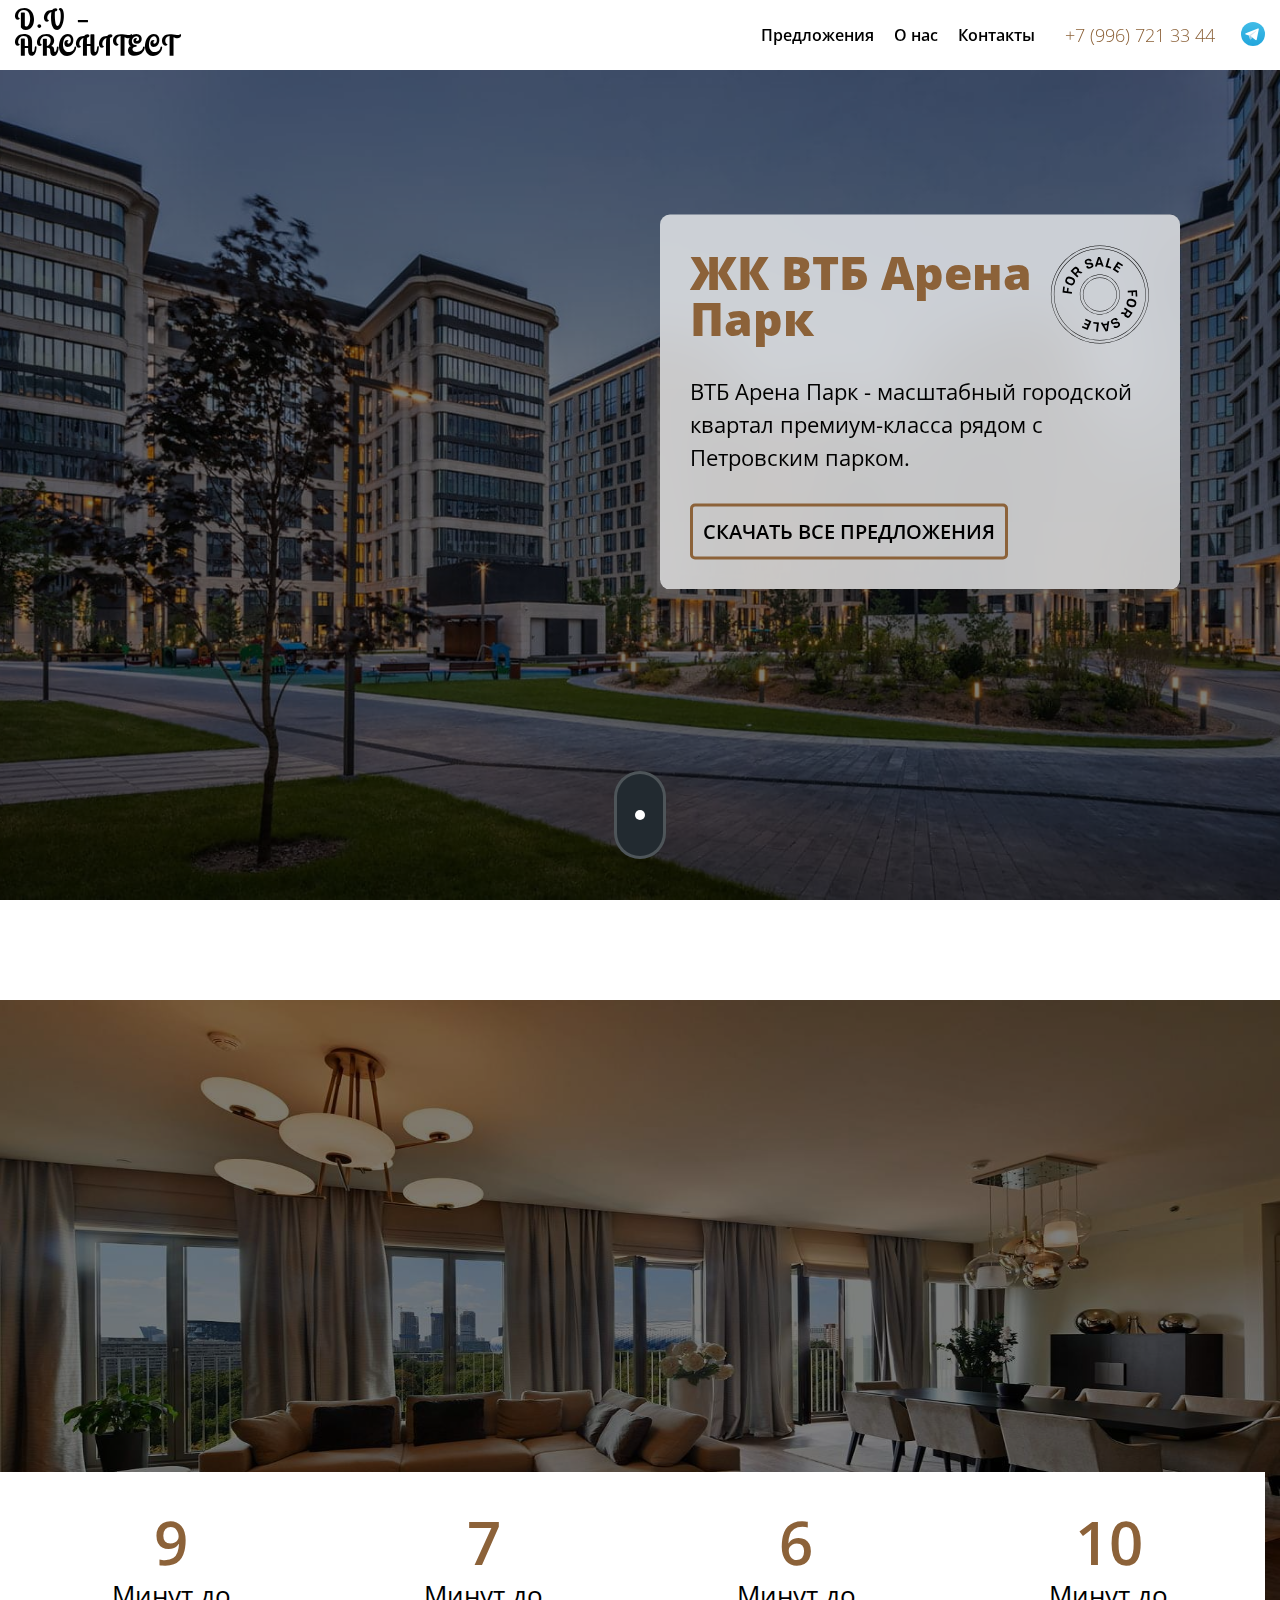
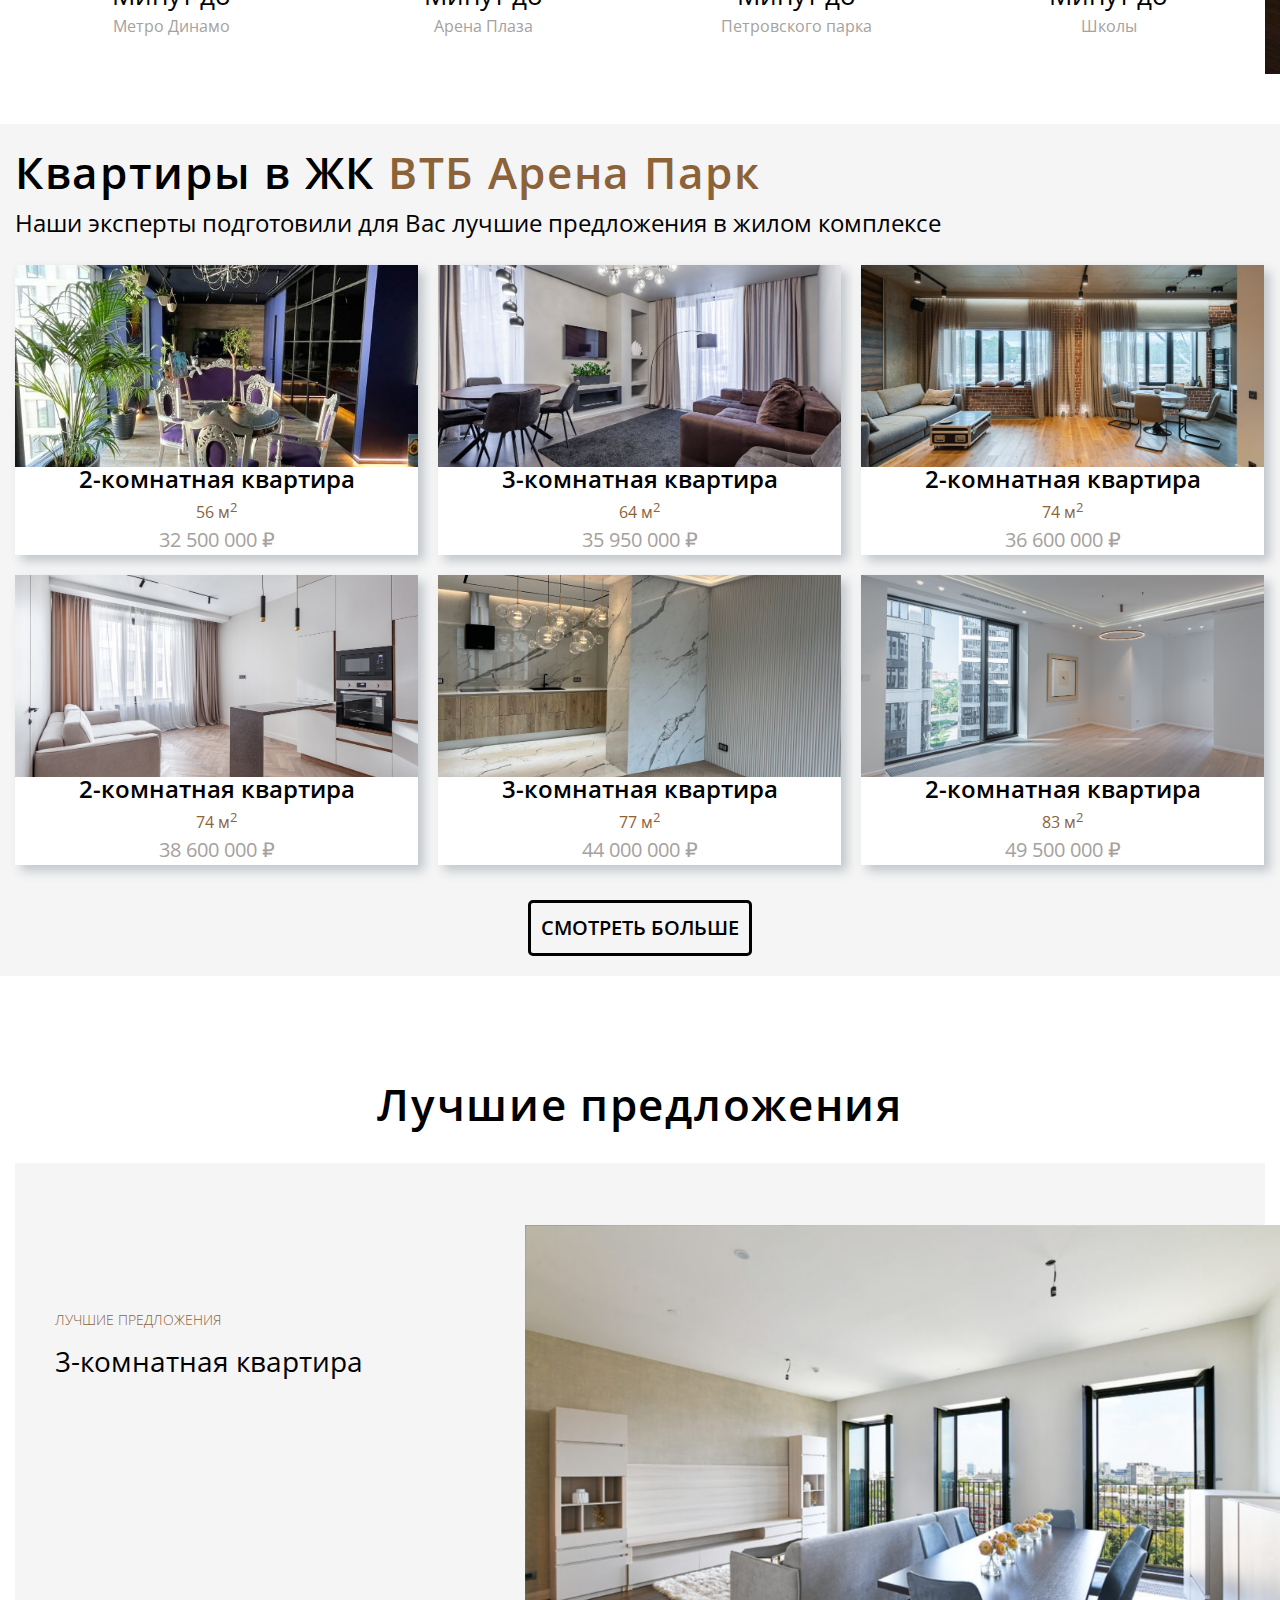
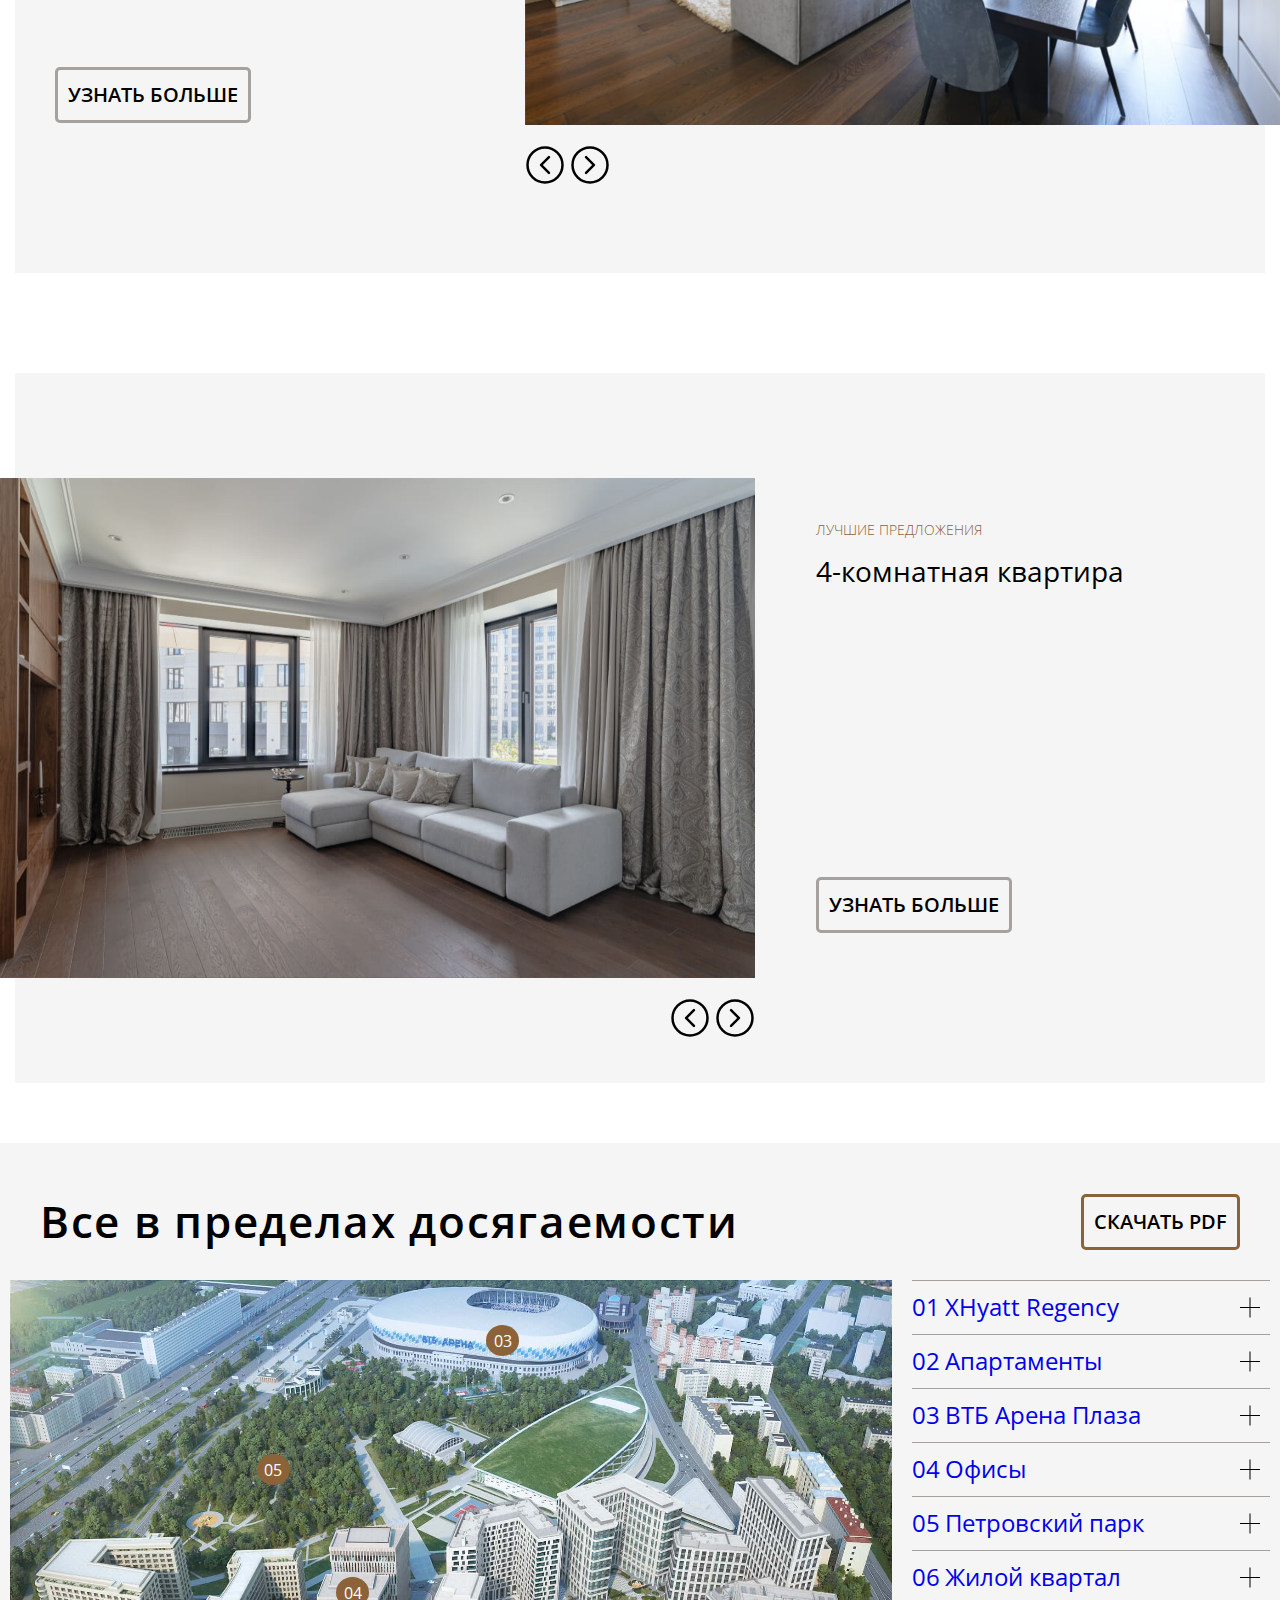
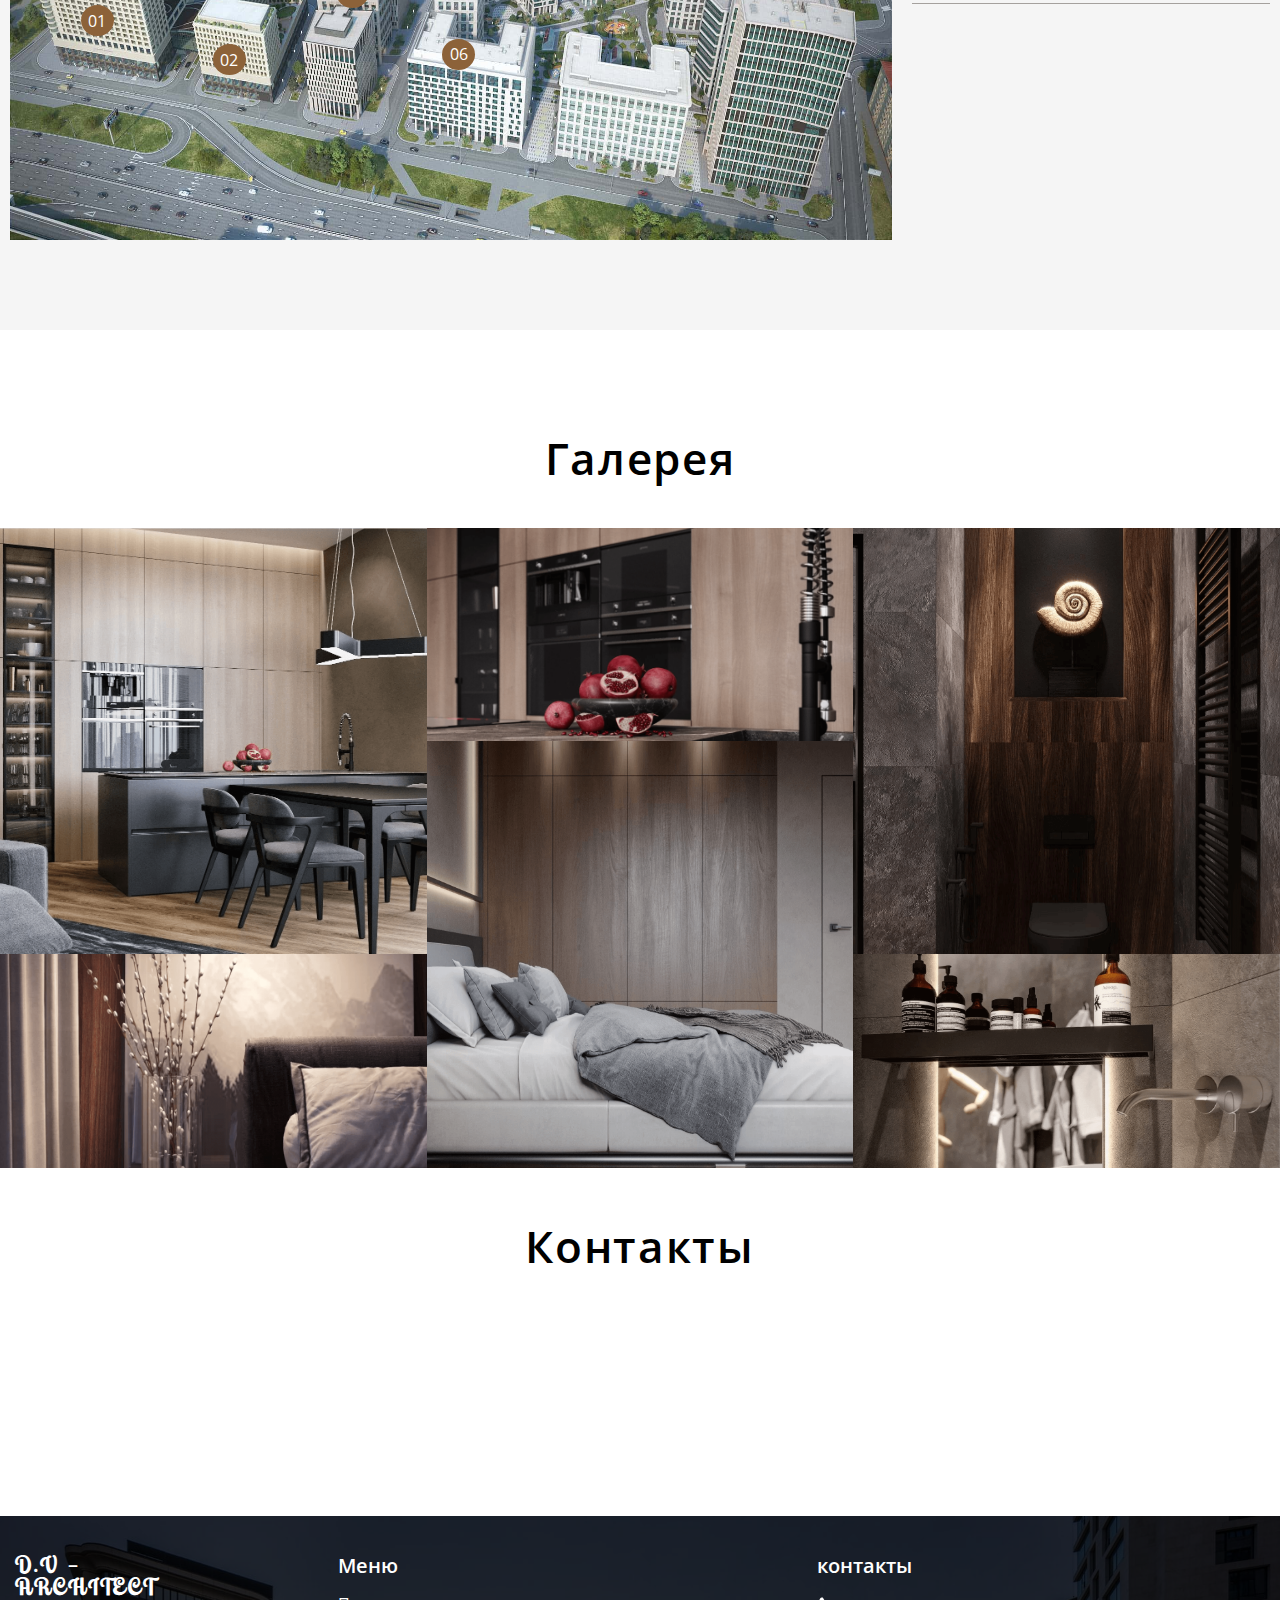
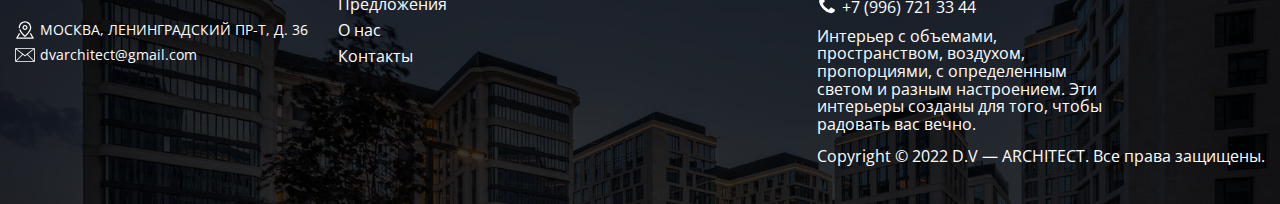
<file: index.html>
<!DOCTYPE html>
<html lang="ru">

<head>
   <meta charset="UTF-8">
   <meta http-equiv="X-UA-Compatible" content="IE=edge">
   <meta name="viewport" content="width=device-width, initial-scale=1.0">
   <title>D.V — ARCHITECT</title>
   <link rel="icon" href="img/logo.png">
   <link rel="stylesheet" href="css/style.css">
   <script defer src="https://unpkg.com/swiper@8/swiper-bundle.min.js"></script>
   <script defer src="js/popups.js"></script>
   <script defer src="js/spollers.js"></script>
   <script defer src="js/script.js"></script>
</head>

<body>
   <div class="wrapper">
      <header class="header">
         <div class="header__wrapper">
            <div class="header__container">
               <a href="#" class="header__logo">D.V —<br> ARCHITECT</a>
               <div class="header__burger">
               </div>
               <div class="header__menu menu">
                  <nav class="menu__body">
                     <ul class="menu__list">
                        <li class="menu__item"><a href="offers.html" class="menu__link">Предложения</a></li>
                        <li class="menu__item"><a href="about.html" class="menu__link">О нас</a></li>
                        <li class="menu__item"><a href="contacts.html" class="menu__link">Контакты</a></li>
                     </ul>
                  </nav>
               </div>
               <div class="header__connect">
                  <a href="tel:+7(996)7213344" class="header__phone">+7 (996) 721 33 44</a>
                  <a href="tel:+7(996)7213344" class="header__tg">
                     <svg id="Layer_1" style="enable-background:new 0 0 512 512;" version="1.1" viewBox="0 0 512 512"
                        xml:space="preserve" xmlns="http://www.w3.org/2000/svg"
                        xmlns:xlink="http://www.w3.org/1999/xlink">
                        <style type="text/css">
                           .st0 {
                              fill: url(#SVGID_1_);
                           }

                           .st1 {
                              fill: #FFFFFF;
                           }

                           .st2 {
                              fill: #D2E4F0;
                           }

                           .st3 {
                              fill: #B5CFE4;
                           }
                        </style>
                        <g>
                           <linearGradient gradientUnits="userSpaceOnUse" id="SVGID_1_" x1="256" x2="256" y1="0"
                              y2="510.1322">
                              <stop offset="0" style="stop-color:#41BCE7" />
                              <stop offset="1" style="stop-color:#22A6DC" />
                           </linearGradient>
                           <circle class="st0" cx="256" cy="256" r="256" />
                           <g>
                              <path class="st1"
                                 d="M380.6,147.3l-45.7,230.5c0,0-6.4,16-24,8.3l-105.5-80.9L167,286.7l-64.6-21.7c0,0-9.9-3.5-10.9-11.2    c-1-7.7,11.2-11.8,11.2-11.8l256.8-100.7C359.5,141.2,380.6,131.9,380.6,147.3z" />
                              <path class="st2"
                                 d="M197.2,375.2c0,0-3.1-0.3-6.9-12.4c-3.8-12.1-23.3-76.1-23.3-76.1l155.1-98.5c0,0,9-5.4,8.6,0    c0,0,1.6,1-3.2,5.4c-4.8,4.5-121.8,109.7-121.8,109.7" />
                              <path class="st3" d="M245.8,336.2l-41.7,38.1c0,0-3.3,2.5-6.8,0.9l8-70.7" />
                           </g>
                        </g>
                     </svg>
                  </a>
               </div>
            </div>
         </div>
      </header>
      <main class="page">
         <section class="bg-slider">
            <div class="bg-slider__body swiper-container">
               <div class="bg-slider__wrapper swiper-wrapper">
                  <div class="bg-slider__content _anim">
                     <div class="bg-slider__head">
                        <h1 class="bg-slider__title ">ЖК ВТБ Арена Парк</h1>
                        <div class="bg-slider__icon">
                           <img src="img/icon/iconsale.svg" alt="скидка">
                        </div>
                     </div>

                     <p class="bg-slider__text">ВТБ Арена Парк - масштабный городской квартал премиум-класса рядом с
                        Петровским парком.</p>
                     <a href="https://arena-park.ru/public/docs/Klubniy_dom_Arena_Park.pdf"
                        class="bg-slider__btn _btn">Скачать все предложения</a>
                  </div>
                  <a href="#interval" class="bg-slider__scroll">
                     <div class="bg-slider__mouse">
                     </div>
                  </a>
                  <div class="bg-slider__slide swiper-slide ">
                     <div class="bg-slider__img ibg">
                        <img src="img/bg/bg1.jpg" alt="Жилой комплекс">
                     </div>
                  </div>
                  <div class="bg-slider__slide swiper-slide">
                     <div class="bg-slider__img ibg">
                        <img src="img/bg/bg2.jpg" alt="Жилой комплекс">
                     </div>
                  </div>
                  <div class="bg-slider__slide swiper-slide">
                     <div class="bg-slider__img ibg">
                        <img src="img/bg/bg4.jpg" alt="Жилой комплекс">
                     </div>
                  </div>
               </div>
            </div>
         </section>
         <section id="interval" class="interval">
            <div class="interval__container">
               <div class="interval__body">
                  <div class="interval__text _anim">
                     <h2 class="interval__title _title">Для тех, кто знает, как <span>выбрать</span></h2>
                     <p class="interval__paragraph">Энергоэффективность просто означает использование меньшего
                        количества энергии для выполнения той же задачи, то есть устранение потерь энергии.
                        Энергоэффективность приносит множество преимуществ: сокращение выбросов парниковых газов,
                        снижение спроса на импорт энергии.</p>
                  </div>
                  <div class="interval__scales _anim">
                     <div class="interval__scale">
                        <div class="interval__name">Метро Динамо</div>
                        <div class="interval__item">
                           <div class="interval__fill"></div>
                           <div class="interval__tablet">700м</div>
                        </div>
                     </div>
                     <div class="interval__scale">
                        <div class="interval__name">Арена Плаза</div>
                        <div class="interval__item">
                           <div class="interval__fill"></div>
                           <div class="interval__tablet">600м</div>
                        </div>
                     </div>
                     <div class="interval__scale">
                        <div class="interval__name">Петровский парк</div>
                        <div class="interval__item">
                           <div class="interval__fill"></div>
                           <div class="interval__tablet">550м</div>
                        </div>
                     </div>
                     <div class="interval__scale">
                        <div class="interval__name">Школа</div>
                        <div class="interval__item">
                           <div class="interval__fill"></div>
                           <div class="interval__tablet">850м</div>
                        </div>
                     </div>
                  </div>
               </div>
               <div class="interval__bottom bottom-interval">
                  <div class="bottom-interval__body">
                     <div class="bottom-interval__item">
                        <div data-digits-counter class="bottom-interval__number">9</div>
                        <div class="bottom-interval__minutes">Минут до</div>
                        <div class="bottom-interval__name">Метро Динамо</div>
                     </div>
                     <div class="bottom-interval__item">
                        <div data-digits-counter class="bottom-interval__number">7</div>
                        <div class="bottom-interval__minutes">Минут до</div>
                        <div class="bottom-interval__name">Арена Плаза</div>
                     </div>
                     <div class="bottom-interval__item">
                        <div data-digits-counter class="bottom-interval__number">6</div>
                        <div class="bottom-interval__minutes">Минут до</div>
                        <div class="bottom-interval__name">Петровского парка</div>
                     </div>
                     <div class="bottom-interval__item">
                        <div data-digits-counter class="bottom-interval__number">10</div>
                        <div class="bottom-interval__minutes">Минут до</div>
                        <div class="bottom-interval__name">Школы</div>
                     </div>
                  </div>
               </div>
            </div>
         </section>
         <section class="apartments">
            <div class="apartments__container">
               <h2 class="apartments__title _title">Квартиры в ЖК <span>ВТБ Арена Парк</span> </h2>
               <div class="apartments__subtitle">Наши эксперты подготовили для Вас лучшие предложения в жилом комплексе
               </div>
               <div class="apartments__body">
                  <a href="#popup-apart" data-pid="1" class="apartments__item popup-link">
                     <div class="apartments__row">
                        <div class="apartments__image ibg">
                           <img src="img/appar/1.jpg" alt="Апартаменты">
                        </div>
                     </div>
                     <div class="apartments__name">2-комнатная квартира</div>
                     <div class="apartments__value">56 м<sup>2</sup></div>
                     <div class="apartments__price">32 500 000 ₽</div>
                  </a>
                  <a href="#popup-apart" data-pid="2" class="apartments__item popup-link">
                     <div class="apartments__row">
                        <div class="apartments__image ibg">
                           <img src="img/appar/2.jpg" alt="Апартаменты">
                        </div>
                     </div>
                     <div class="apartments__name">3-комнатная квартира</div>
                     <div class="apartments__value">64 м<sup>2</sup></div>
                     <div class="apartments__price">35 950 000 ₽</div>
                  </a>
                  <a href="#popup-apart" data-pid="3" class="apartments__item popup-link">
                     <div class="apartments__row">
                        <div class="apartments__image ibg">
                           <img src="img/appar/3.jpg" alt="Апартаменты">
                        </div>
                     </div>
                     <div class="apartments__name">2-комнатная квартира</div>
                     <div class="apartments__value">74 м<sup>2</sup></div>
                     <div class="apartments__price">36 600 000 ₽</div>
                  </a>
                  <a href="#popup-apart" data-pid="4" class="apartments__item popup-link">
                     <div class="apartments__row">
                        <div class="apartments__image ibg">
                           <img src="img/appar/4.jpg" alt="Апартаменты">
                        </div>
                     </div>
                     <div class="apartments__name">2-комнатная квартира</div>
                     <div class="apartments__value">74 м<sup>2</sup></div>
                     <div class="apartments__price">38 600 000 ₽</div>
                  </a>
                  <a href="#popup-apart" data-pid="5" class="apartments__item popup-link">
                     <div class="apartments__row">
                        <div class="apartments__image ibg">
                           <img src="img/appar/5.jpg" alt="Апартаменты">
                        </div>
                     </div>
                     <div class="apartments__name">3-комнатная квартира</div>
                     <div class="apartments__value">77 м<sup>2</sup></div>
                     <div class="apartments__price">44 000 000 ₽</div>
                  </a>
                  <a href="#popup-apart" data-pid="6" class="apartments__item popup-link">
                     <div class="apartments__row">
                        <div class="apartments__image ibg">
                           <img src="img/appar/6.jpg" alt="Апартаменты">
                        </div>
                     </div>
                     <div class="apartments__name">2-комнатная квартира</div>
                     <div class="apartments__value">83 м<sup>2</sup></div>
                     <div class="apartments__price">49 500 000 ₽</div>
                  </a>
               </div>
               <div class="apartments__button">
                  <div class="apartments__btn _btn _btn-black">Смотреть больше</div>
               </div>
            </div>
         </section>
         <section class="the-best">
            <h2 class="the-best__title _title">Лучшие предложения</h2>
            <div class="the-best__container">

               <div class="the-best__body">
                  <div class="the-best__left">
                     <div class="the-best__subtitle">Лучшие предложения</div>
                     <div class="the-best__name">3-комнатная квартира</div>
                     <div class="the-best__items _anim">
                        <div class="the-best__item">
                           <div class="the-best__content">
                              <div class="the-best__icon">
                                 <svg viewBox="0 0 32 32" xmlns="http://www.w3.org/2000/svg">
                                    <title />
                                    <g data-name="Layer 2" id="Layer_2">
                                       <path
                                          d="M26.63,5H5.38A4.38,4.38,0,0,0,1,9.38V30a1,1,0,0,0,1,1H6a1,1,0,0,0,1-.76L7.78,27H24.22L25,30.24A1,1,0,0,0,26,31h4a1,1,0,0,0,1-1V9.38A4.38,4.38,0,0,0,26.63,5ZM7,25H3V20H29v5H7ZM8,14.54V13.46A.47.47,0,0,1,8.46,13h4.08a.47.47,0,0,1,.46.46v1.08a.47.47,0,0,1-.46.46H8.46A.47.47,0,0,1,8,14.54ZM6.31,17H25.69a.31.31,0,0,1,.31.31V18H6v-.69A.31.31,0,0,1,6.31,17ZM19,14.54V13.46a.47.47,0,0,1,.46-.46h4.08a.47.47,0,0,1,.46.46v1.08a.47.47,0,0,1-.46.46H19.46A.47.47,0,0,1,19,14.54ZM3,9.38A2.39,2.39,0,0,1,5.38,7H26.63A2.38,2.38,0,0,1,29,9.38V18H28v-.69A2.3,2.3,0,0,0,26,15a2.63,2.63,0,0,0,.05-.49V13.46A2.46,2.46,0,0,0,23.54,11H19.46A2.46,2.46,0,0,0,17,13.46v1.08a2.31,2.31,0,0,0,.05.46H15a2.31,2.31,0,0,0,.05-.46V13.46A2.46,2.46,0,0,0,12.54,11H8.46A2.46,2.46,0,0,0,6,13.46v1.08a2.63,2.63,0,0,0,0,.49,2.3,2.3,0,0,0-2,2.28V18H3ZM5.22,29H3V27H5.72ZM29,29H26.78l-.5-2H29Z" />
                                    </g>
                                 </svg>
                              </div>
                              <div class="the-best__text">Спален</div>
                           </div>
                           <div class="the-best__value">2</div>
                        </div>
                        <div class="the-best__item">
                           <div class="the-best__content">
                              <div class="the-best__icon">
                                 <!DOCTYPE svg
                                    PUBLIC '-//W3C//DTD SVG 1.1//EN' 'http://www.w3.org/Graphics/SVG/1.1/DTD/svg11.dtd'>
                                 <svg enable-background="new 0 0 24 24" height="24px" id="Layer_1" version="1.1"
                                    viewBox="0 0 24 24" width="24px" xml:space="preserve"
                                    xmlns="http://www.w3.org/2000/svg" xmlns:xlink="http://www.w3.org/1999/xlink">
                                    <path
                                       d="M23,11H3V3c0-1.1,0.9-2,2-2s2,0.9,2,2v1.1C6.6,4.2,6.2,4.6,6.1,5h2.8C8.8,4.6,8.4,4.2,8,4.1V3c0-1.7-1.3-3-3-3S2,1.3,2,3v8  H1c-0.6,0-1,0.4-1,1v4c0,2.2,1.2,4.2,3,5.2V22c0,1.1,0.9,2,2,2s2-0.9,2-2h10c0,1.1,0.9,2,2,2s2-0.9,2-2v-0.8c1.8-1,3-3,3-5.2v-4  C24,11.4,23.6,11,23,11z M5,23c-0.6,0-1-0.4-1-1v-0.3C4.6,21.9,5.3,22,6,22C6,22.6,5.6,23,5,23z M20,22c0,0.6-0.4,1-1,1s-1-0.4-1-1  c0.7,0,1.4-0.1,2-0.3V22z M22,16c0,2.2-1.8,4-4,4H6c-2.2,0-4-1.8-4-4v-1h20V16z M22,14H2v-1h20V14z" />
                                 </svg>
                              </div>
                              <div class="the-best__text">Санузла</div>
                           </div>
                           <div class="the-best__value">2</div>
                        </div>
                        <div class="the-best__item">
                           <div class="the-best__content">
                              <div class="the-best__icon">
                                 <svg viewBox="0 0 64 64" xmlns="http://www.w3.org/2000/svg">
                                    <title />
                                    <g data-name="Layer 39" id="Layer_39">
                                       <path d="M59,3V6H45v6H31v8H17v8H5V59H3v2H61V3Zm0,55H7V30H19V22H33V14H47V8H59Z" />
                                       <polygon
                                          points="12 6 12 20 14 20 14 6 19.87 10.4 21.07 8.8 13 2.75 4.93 8.8 6.13 10.4 12 6" />
                                    </g>
                                 </svg>
                              </div>
                              <div class="the-best__text">этаж</div>
                           </div>
                           <div class="the-best__value">4</div>
                        </div>
                        <div class="the-best__item">
                           <div class="the-best__content">
                              <div class="the-best__icon">
                                 <svg viewBox="0 0 64 64" xmlns="http://www.w3.org/2000/svg">
                                    <title />
                                    <g data-name="Layer 5" id="Layer_5">
                                       <path
                                          d="M62,57a1,1,0,0,0,1-1V52a1,1,0,0,0-1-1H59V49h1a1,1,0,0,0,1-1V40a1,1,0,0,0-1-1H51V31h3a1,1,0,0,0,.71-.29l1-1a3,3,0,1,0-1.41-1.41l-.71.71H51V25h1a1,1,0,0,0,1-.68l2-6a1,1,0,0,0-.14-.9l0,0h0l-4-5a1,1,0,0,0-1.56,0l-4,5h0l0,0a1,1,0,0,0-.14.9l2,6A1,1,0,0,0,48,25h1v4H46.41l-.71-.71a3,3,0,1,0-1.41,1.41l1,1A1,1,0,0,0,46,31h3v8H38.12A17.61,17.61,0,0,0,40,31c0-8.82-6.28-16-14-16a13,13,0,0,0-9.4,4.17L13,1.8a1,1,0,0,0-2,0L1,49.8a1,1,0,0,0,.2.83A1,1,0,0,0,2,51h9V61H1v2H63V61H61V57ZM57,26a1,1,0,1,1-1,1A1,1,0,0,1,57,26ZM50,14.6,51.92,17H48.08ZM47.39,19h5.22l-1.33,4H48.72ZM42,27a1,1,0,1,1,1,1A1,1,0,0,1,42,27ZM61,55H31V53H61ZM27,47a12.71,12.71,0,0,0,4-1v2a1,1,0,0,0,1,1h1v2H30a1,1,0,0,0-1,1v4a1,1,0,0,0,1,1h1v4H27Zm24,4V49h2v2Zm-2,0H39V49H49ZM37,51H35V49h2Zm-4,6h2v4H33Zm4,0H49v4H37Zm14,0h4v4H51Zm6-6H55V49h2Zm2-4H33V41H59ZM26,17c6.62,0,12,6.28,12,14a15.4,15.4,0,0,1-2.17,8H32a1,1,0,0,0-1,1v3.71a10.73,10.73,0,0,1-4,1.22V35.41l3.71-3.7-1.42-1.42L27,32.59V29H25v8.59l-1.29-1.3-1.42,1.42L25,40.41v4.53a10.53,10.53,0,0,1-3.21-.85L17.11,21.63A11.28,11.28,0,0,1,26,17ZM3.23,49,12,6.9,20.77,49H13V37.41l2.71-2.7-1.42-1.42L13,34.59V30H11V40.59l-2.29-2.3L7.29,39.71,11,43.41V49ZM13,51h9a1,1,0,0,0,.78-.37,1,1,0,0,0,.2-.83l-.71-3.39a12.1,12.1,0,0,0,2.73.53V61H13ZM59,61H57V57h2Z" />
                                    </g>
                                 </svg>
                              </div>
                              <div class="the-best__text">Вид на парк</div>
                           </div>
                           <div class="the-best__value">Да</div>
                        </div>
                     </div>

                     <a href="https://arena-park.ru/public/docs/VAP_brochure_new.pdf">
                        <div class="the-best__btn _btn _btn-gray">Узнать больше</div>
                     </a>

                  </div>
                  <div class="the-best__right">
                     <div class="the-best__slider_one swiper-container">
                        <div class="the-best__wrapper swiper-wrapper">
                           <div class="the-best__slide swiper-slide">
                              <div class="the-best__image ibg"> <img src="img/the-best/1.jpg" alt="Апартаменты"></div>
                           </div>
                           <div class="the-best__slide swiper-slide">
                              <div class="the-best__image ibg"> <img src="img/the-best/2.jpg" alt="Апартаменты"></div>
                           </div>
                           <div class="the-best__slide swiper-slide">
                              <div class="the-best__image ibg"> <img src="img/the-best/3.jpg" alt="Апартаменты"></div>
                           </div>
                        </div>
                     </div>
                     <div class="the-best__arrows the-best__arrows_one">
                        <div class="the-best__arrow the-best__arrow_prev">
                           <svg viewBox="0 0 32 32" xmlns="http://www.w3.org/2000/svg">
                              <title />
                              <g data-name="Layer 2" id="Layer_2">
                                 <path
                                    d="M1,16A15,15,0,1,1,16,31,15,15,0,0,1,1,16Zm28,0A13,13,0,1,0,16,29,13,13,0,0,0,29,16Z" />
                                 <path
                                    d="M12.13,21.59,17.71,16l-5.58-5.59a1,1,0,0,1,0-1.41h0a1,1,0,0,1,1.41,0l6.36,6.36a.91.91,0,0,1,0,1.28L13.54,23a1,1,0,0,1-1.41,0h0A1,1,0,0,1,12.13,21.59Z" />
                              </g>
                           </svg>
                        </div>
                        <div class="the-best__arrow the-best__arrow_next">
                           <svg viewBox="0 0 32 32" xmlns="http://www.w3.org/2000/svg">
                              <title />
                              <g data-name="Layer 2" id="Layer_2">
                                 <path
                                    d="M1,16A15,15,0,1,1,16,31,15,15,0,0,1,1,16Zm28,0A13,13,0,1,0,16,29,13,13,0,0,0,29,16Z" />
                                 <path
                                    d="M12.13,21.59,17.71,16l-5.58-5.59a1,1,0,0,1,0-1.41h0a1,1,0,0,1,1.41,0l6.36,6.36a.91.91,0,0,1,0,1.28L13.54,23a1,1,0,0,1-1.41,0h0A1,1,0,0,1,12.13,21.59Z" />
                              </g>
                           </svg>
                        </div>
                     </div>
                  </div>
               </div>
            </div>
         </section>
         <section class="the-best the-best_two">
            <div class="the-best__container">
               <!-- <h2 class="the-best__title _title">Лучшие предложения</h2> -->
               <div class="the-best__body the-best__body_two">
                  <div class="the-best__left">
                     <div class="the-best__subtitle">Лучшие предложения</div>
                     <div class="the-best__name">4-комнатная квартира</div>
                     <div class="the-best__items _anim">
                        <div class="the-best__item the-best__item-two">
                           <div class="the-best__content">
                              <div class="the-best__icon">
                                 <svg viewBox="0 0 32 32" xmlns="http://www.w3.org/2000/svg">
                                    <title />
                                    <g data-name="Layer 2" id="Layer_2">
                                       <path
                                          d="M26.63,5H5.38A4.38,4.38,0,0,0,1,9.38V30a1,1,0,0,0,1,1H6a1,1,0,0,0,1-.76L7.78,27H24.22L25,30.24A1,1,0,0,0,26,31h4a1,1,0,0,0,1-1V9.38A4.38,4.38,0,0,0,26.63,5ZM7,25H3V20H29v5H7ZM8,14.54V13.46A.47.47,0,0,1,8.46,13h4.08a.47.47,0,0,1,.46.46v1.08a.47.47,0,0,1-.46.46H8.46A.47.47,0,0,1,8,14.54ZM6.31,17H25.69a.31.31,0,0,1,.31.31V18H6v-.69A.31.31,0,0,1,6.31,17ZM19,14.54V13.46a.47.47,0,0,1,.46-.46h4.08a.47.47,0,0,1,.46.46v1.08a.47.47,0,0,1-.46.46H19.46A.47.47,0,0,1,19,14.54ZM3,9.38A2.39,2.39,0,0,1,5.38,7H26.63A2.38,2.38,0,0,1,29,9.38V18H28v-.69A2.3,2.3,0,0,0,26,15a2.63,2.63,0,0,0,.05-.49V13.46A2.46,2.46,0,0,0,23.54,11H19.46A2.46,2.46,0,0,0,17,13.46v1.08a2.31,2.31,0,0,0,.05.46H15a2.31,2.31,0,0,0,.05-.46V13.46A2.46,2.46,0,0,0,12.54,11H8.46A2.46,2.46,0,0,0,6,13.46v1.08a2.63,2.63,0,0,0,0,.49,2.3,2.3,0,0,0-2,2.28V18H3ZM5.22,29H3V27H5.72ZM29,29H26.78l-.5-2H29Z" />
                                    </g>
                                 </svg>
                              </div>
                              <div class="the-best__text">Спален</div>
                           </div>
                           <div class="the-best__value">3</div>
                        </div>
                        <div class="the-best__item the-best__item-two">
                           <div class="the-best__content">
                              <div class="the-best__icon">

                                 <!DOCTYPE svg
                                    PUBLIC '-//W3C//DTD SVG 1.1//EN' 'http://www.w3.org/Graphics/SVG/1.1/DTD/svg11.dtd'>
                                 <svg enable-background="new 0 0 24 24" height="24px" id="Layer_1" version="1.1"
                                    viewBox="0 0 24 24" width="24px" xml:space="preserve"
                                    xmlns="http://www.w3.org/2000/svg" xmlns:xlink="http://www.w3.org/1999/xlink">
                                    <path
                                       d="M23,11H3V3c0-1.1,0.9-2,2-2s2,0.9,2,2v1.1C6.6,4.2,6.2,4.6,6.1,5h2.8C8.8,4.6,8.4,4.2,8,4.1V3c0-1.7-1.3-3-3-3S2,1.3,2,3v8  H1c-0.6,0-1,0.4-1,1v4c0,2.2,1.2,4.2,3,5.2V22c0,1.1,0.9,2,2,2s2-0.9,2-2h10c0,1.1,0.9,2,2,2s2-0.9,2-2v-0.8c1.8-1,3-3,3-5.2v-4  C24,11.4,23.6,11,23,11z M5,23c-0.6,0-1-0.4-1-1v-0.3C4.6,21.9,5.3,22,6,22C6,22.6,5.6,23,5,23z M20,22c0,0.6-0.4,1-1,1s-1-0.4-1-1  c0.7,0,1.4-0.1,2-0.3V22z M22,16c0,2.2-1.8,4-4,4H6c-2.2,0-4-1.8-4-4v-1h20V16z M22,14H2v-1h20V14z" />
                                 </svg>
                              </div>
                              <div class="the-best__text">Санузла</div>
                           </div>
                           <div class="the-best__value">2.5</div>
                        </div>
                        <div class="the-best__item the-best__item-two">
                           <div class="the-best__content">
                              <div class="the-best__icon">
                                 <svg viewBox="0 0 64 64" xmlns="http://www.w3.org/2000/svg">
                                    <title />
                                    <g data-name="Layer 39" id="Layer_39">
                                       <path d="M59,3V6H45v6H31v8H17v8H5V59H3v2H61V3Zm0,55H7V30H19V22H33V14H47V8H59Z" />
                                       <polygon
                                          points="12 6 12 20 14 20 14 6 19.87 10.4 21.07 8.8 13 2.75 4.93 8.8 6.13 10.4 12 6" />
                                    </g>
                                 </svg>
                              </div>
                              <div class="the-best__text">этаж</div>
                           </div>
                           <div class="the-best__value">1</div>
                        </div>
                        <div class="the-best__item the-best__item-two">
                           <div class="the-best__content">
                              <div class="the-best__icon">
                                 <svg viewBox="0 0 64 64" xmlns="http://www.w3.org/2000/svg">
                                    <title />
                                    <g data-name="Layer 5" id="Layer_5">
                                       <path
                                          d="M62,57a1,1,0,0,0,1-1V52a1,1,0,0,0-1-1H59V49h1a1,1,0,0,0,1-1V40a1,1,0,0,0-1-1H51V31h3a1,1,0,0,0,.71-.29l1-1a3,3,0,1,0-1.41-1.41l-.71.71H51V25h1a1,1,0,0,0,1-.68l2-6a1,1,0,0,0-.14-.9l0,0h0l-4-5a1,1,0,0,0-1.56,0l-4,5h0l0,0a1,1,0,0,0-.14.9l2,6A1,1,0,0,0,48,25h1v4H46.41l-.71-.71a3,3,0,1,0-1.41,1.41l1,1A1,1,0,0,0,46,31h3v8H38.12A17.61,17.61,0,0,0,40,31c0-8.82-6.28-16-14-16a13,13,0,0,0-9.4,4.17L13,1.8a1,1,0,0,0-2,0L1,49.8a1,1,0,0,0,.2.83A1,1,0,0,0,2,51h9V61H1v2H63V61H61V57ZM57,26a1,1,0,1,1-1,1A1,1,0,0,1,57,26ZM50,14.6,51.92,17H48.08ZM47.39,19h5.22l-1.33,4H48.72ZM42,27a1,1,0,1,1,1,1A1,1,0,0,1,42,27ZM61,55H31V53H61ZM27,47a12.71,12.71,0,0,0,4-1v2a1,1,0,0,0,1,1h1v2H30a1,1,0,0,0-1,1v4a1,1,0,0,0,1,1h1v4H27Zm24,4V49h2v2Zm-2,0H39V49H49ZM37,51H35V49h2Zm-4,6h2v4H33Zm4,0H49v4H37Zm14,0h4v4H51Zm6-6H55V49h2Zm2-4H33V41H59ZM26,17c6.62,0,12,6.28,12,14a15.4,15.4,0,0,1-2.17,8H32a1,1,0,0,0-1,1v3.71a10.73,10.73,0,0,1-4,1.22V35.41l3.71-3.7-1.42-1.42L27,32.59V29H25v8.59l-1.29-1.3-1.42,1.42L25,40.41v4.53a10.53,10.53,0,0,1-3.21-.85L17.11,21.63A11.28,11.28,0,0,1,26,17ZM3.23,49,12,6.9,20.77,49H13V37.41l2.71-2.7-1.42-1.42L13,34.59V30H11V40.59l-2.29-2.3L7.29,39.71,11,43.41V49ZM13,51h9a1,1,0,0,0,.78-.37,1,1,0,0,0,.2-.83l-.71-3.39a12.1,12.1,0,0,0,2.73.53V61H13ZM59,61H57V57h2Z" />
                                    </g>
                                 </svg>
                              </div>
                              <div class="the-best__text">Вид на парк</div>
                           </div>
                           <div class="the-best__value">Нет</div>
                        </div>
                     </div>
                     <a href="https://arena-park.ru/public/docs/VAP_brochure_new.pdf">
                        <div class="the-best__btn _btn _btn-gray">Узнать больше</div>
                     </a>
                  </div>
                  <div class="the-best__right the-best__right_two">
                     <div class="the-best__slider_two swiper-container">
                        <div class="the-best__wrapper swiper-wrapper">
                           <div class="the-best__slide swiper-slide">
                              <div class="the-best__image ibg"> <img src="img/the-best/4.jpg" alt="Апартаменты"></div>
                           </div>
                           <div class="the-best__slide swiper-slide">
                              <div class="the-best__image ibg"> <img src="img/the-best/5.jpg" alt="Апартаменты"></div>
                           </div>
                           <div class="the-best__slide swiper-slide">
                              <div class="the-best__image ibg"> <img src="img/the-best/6.jpg" alt="Апартаменты"></div>
                           </div>
                        </div>
                     </div>
                     <div class="the-best__arrows the-best__arrows_two">
                        <div class="the-best__arrow the-best__arrow_two_prev">
                           <svg viewBox="0 0 32 32" xmlns="http://www.w3.org/2000/svg">
                              <title />
                              <g data-name="Layer 2" id="Layer_2">
                                 <path
                                    d="M1,16A15,15,0,1,1,16,31,15,15,0,0,1,1,16Zm28,0A13,13,0,1,0,16,29,13,13,0,0,0,29,16Z" />
                                 <path
                                    d="M12.13,21.59,17.71,16l-5.58-5.59a1,1,0,0,1,0-1.41h0a1,1,0,0,1,1.41,0l6.36,6.36a.91.91,0,0,1,0,1.28L13.54,23a1,1,0,0,1-1.41,0h0A1,1,0,0,1,12.13,21.59Z" />
                              </g>
                           </svg>
                        </div>
                        <div class="the-best__arrow the-best__arrow_two_next">
                           <svg viewBox="0 0 32 32" xmlns="http://www.w3.org/2000/svg">
                              <title />
                              <g data-name="Layer 2" id="Layer_2">
                                 <path
                                    d="M1,16A15,15,0,1,1,16,31,15,15,0,0,1,1,16Zm28,0A13,13,0,1,0,16,29,13,13,0,0,0,29,16Z" />
                                 <path
                                    d="M12.13,21.59,17.71,16l-5.58-5.59a1,1,0,0,1,0-1.41h0a1,1,0,0,1,1.41,0l6.36,6.36a.91.91,0,0,1,0,1.28L13.54,23a1,1,0,0,1-1.41,0h0A1,1,0,0,1,12.13,21.59Z" />
                              </g>
                           </svg>
                        </div>
                     </div>
                  </div>
               </div>
            </div>
         </section>
         <section class="everthing">
            <div class="everthing__container">
               <div class="everthing__head">
                  <h2 class="everthing__title _title">Все в пределах досягаемости</h2>
                  <a href="https://arena-park.ru/public/docs/VAP_brochure_new.pdf" class="everthing__btn _btn">Скачать
                     PDF</a>
               </div>
               <div class="everthing__body">
                  <div class="everthing__left">
                     <div class="everthing__img ibg">
                        <img src="img/everything.jpg" alt="Жилой комплекс">
                     </div>
                     <div class="everthing__elements">
                        <div class="everthing__element">01</div>
                        <div class="everthing__element">02</div>
                        <div class="everthing__element">03</div>
                        <div class="everthing__element">04</div>
                        <div class="everthing__element">05</div>
                        <div class="everthing__element">06</div>
                     </div>
                  </div>
                  <div class="everthing__right everthing-right">
                     <div data-spollers data-one-spoller class="everthing-right__content">
                        <div class="everthing-right__item">
                           <a href="#" tabindex="-1" data-spoller class="everthing-right__title"><span>01</span>ХHyatt
                              Regency</a>
                           <div class="everthing-right__text">
                              Отель премиального уровня Хаятт Ридженси Москва Петровский Парк удобно расположен в легкой
                              доступности от центра города и подходит как для деловых людей</div>
                        </div>
                        <div class="everthing-right__item">
                           <a href="#" tabindex="-1" data-spoller
                              class="everthing-right__title"><span>02</span>Апартаменты
                           </a>
                           <div class="everthing-right__text">
                              Апартаменты премиум-класса с отделкой, одна секция, десять этажей</div>
                        </div>
                        <div class="everthing-right__item">
                           <a href="#" tabindex="-1" data-spoller class="everthing-right__title"><span>03</span> ВТБ
                              Арена
                              Плаза</a>
                           <div class="everthing-right__text">
                              Торговый центр расположен на первом этаже ВТБ Арена – Центральный стадион «Динамо» между
                              двумя станциями
                              метро «Динамо» и «Петровский парк»</div>
                        </div>
                        <div class="everthing-right__item">
                           <a href="#" tabindex="-1" data-spoller class="everthing-right__title"><span>04</span>
                              Офисы</a>
                           <div class="everthing-right__text">
                              На территории квартала «Арена
                              Парк» введены в эксплуатацию четыре
                              офисных здания класса «А».</div>
                        </div>
                        <div class="everthing-right__item">
                           <a href="#" tabindex="-1" data-spoller class="everthing-right__title"><span>05</span>
                              Петровский
                              парк</a>
                           <div class="everthing-right__text">
                              Петровский парк — пейзажный парковый комплекс в северо-западной части Москвы. Памятник
                              паркового искусства XIX века. Площадь 22 га. Примыкает к Ленинградскому проспекту.
                              Ограничен с северо-запада улицей Серёгина, с северо-востока Петровско-Разумовской аллеей,
                              с юго-востока Театральной аллеей.</div>
                        </div>
                        <div class="everthing-right__item">
                           <a href="#" tabindex="-1" data-spoller class="everthing-right__title"><span>06</span>Жилой
                              квартал</a>
                           <div class="everthing-right__text">
                              Жилой квартал «Арена Парк» стал одной из основных
                              составляющих городского ансамбля. Он спроектирован
                              по законам комфортной урбанистической среды</div>
                        </div>
                     </div>
                  </div>
               </div>
            </div>
         </section>
         <section class="gallery">
            <h2 class="gallery__title _title">Галерея</h2>
            <div class="gallery__body">
               <div class="gallery__item ibg">
                  <img src="img/gallery/1.webp.png" alt="Интерьер">
               </div>
               <div class="gallery__item ibg">
                  <img src="img/gallery/2.webp.png" alt="Интерьер">
               </div>
               <div class="gallery__item ibg">
                  <img src="img/gallery/3.webp.png" alt="Интерьер">
               </div>
               <div class="gallery__item ibg">
                  <img src="img/gallery/4.webp.png" alt="Интерьер">
               </div>
               <div class="gallery__item ibg">
                  <img src="img/gallery/5.webp.png" alt="Интерьер">
               </div>
               <div class="gallery__item ibg">
                  <img src="img/gallery/6.webp.png" alt="Интерьер">
               </div>
            </div>
            <div class="gallery__popup">
               <span>&times;</span>
               <img src="img/gallery/1.webp.png" alt="Интерьер">
            </div>
         </section>
         <section class="contact">
            <div class="contact__container">
               <h2 class="contact__title _title">Контакты</h2>
               <div class="contact__body _anim">
                  <a href="https://yandex.ru/maps/org/vtb_arena_park/1677197865/?ll=37.567924%2C55.789192&z=14.08"
                     class="contact__item">
                     <div class="contact__icon">

                        <!DOCTYPE svg
                           PUBLIC '-//W3C//DTD SVG 1.1//EN' 'http://www.w3.org/Graphics/SVG/1.1/DTD/svg11.dtd'><svg
                           enable-background="new 0 0 32 32" height="32px" id="Layer_1" version="1.1"
                           viewBox="0 0 32 32" width="32px" xml:space="preserve" xmlns="http://www.w3.org/2000/svg"
                           xmlns:xlink="http://www.w3.org/1999/xlink">
                           <g>
                              <polyline fill="none" points="   649,137.999 675,137.999 675,155.999 661,155.999  "
                                 stroke="#FFFFFF" stroke-linecap="round" stroke-linejoin="round" stroke-miterlimit="10"
                                 stroke-width="2" />
                              <polyline fill="none" points="   653,155.999 649,155.999 649,141.999  " stroke="#FFFFFF"
                                 stroke-linecap="round" stroke-linejoin="round" stroke-miterlimit="10"
                                 stroke-width="2" />
                              <polyline fill="none" points="   661,156 653,162 653,156  " stroke="#FFFFFF"
                                 stroke-linecap="round" stroke-linejoin="round" stroke-miterlimit="10"
                                 stroke-width="2" />
                           </g>
                           <g>
                              <g>
                                 <path
                                    d="M16,27c-0.23,0-0.461-0.079-0.648-0.238c-0.242-0.206-5.942-5.1-8.32-10.438c-0.225-0.504,0.002-1.096,0.507-1.32    c0.503-0.224,1.095,0.002,1.32,0.507c1.739,3.905,5.577,7.699,7.124,9.13C18.713,21.991,24,16.069,24,12.23    C24,7.692,20.411,4,16,4s-8,3.692-8,8.23c0,0.552-0.448,1-1,1s-1-0.448-1-1C6,6.589,10.486,2,16,2c5.514,0,10,4.589,10,10.23    c0,5.912-8.944,14.159-9.325,14.508C16.484,26.912,16.242,27,16,27z" />
                              </g>
                              <g>
                                 <path
                                    d="M16,16c-2.206,0-4-1.794-4-4s1.794-4,4-4c2.206,0,4,1.794,4,4S18.206,16,16,16z M16,10c-1.103,0-2,0.897-2,2s0.897,2,2,2    c1.103,0,2-0.897,2-2S17.103,10,16,10z" />
                              </g>
                              <g>
                                 <path
                                    d="M29,30H3c-0.356,0-0.686-0.189-0.865-0.498c-0.179-0.309-0.18-0.688-0.003-0.998l4-7c0.274-0.479,0.885-0.647,1.364-0.372    c0.479,0.274,0.646,0.885,0.372,1.364L4.723,28h22.553l-3.145-5.504c-0.274-0.479-0.107-1.09,0.372-1.364    c0.479-0.276,1.09-0.107,1.364,0.372l4,7c0.177,0.31,0.176,0.689-0.003,0.998C29.686,29.811,29.356,30,29,30z" />
                              </g>
                           </g>
                        </svg>
                     </div>
                     <div class="contact__name">
                        Место расположения:
                     </div>
                     <div class="contact__value">МОСКВА, ЛЕНИНГРАДСКИЙ ПР-Т, Д. 36</div>
                  </a>
                  <a href="tel:+7(996)7213344" class="contact__item">
                     <div class="contact__icon">
                        <svg height="48" viewBox="0 0 48 48" width="48" xmlns="http://www.w3.org/2000/svg">
                           <path
                              d="M31 2h-16c-2.76 0-5 2.24-5 5v34c0 2.76 2.24 5 5 5h16c2.76 0 5-2.24 5-5v-34c0-2.76-2.24-5-5-5zm-8 42c-1.66 0-3-1.34-3-3s1.34-3 3-3 3 1.34 3 3-1.34 3-3 3zm9-8h-18v-28h18v28z" />
                           <path d="M0 0h48v48h-48z" fill="none" />
                        </svg>
                     </div>
                     <div class="contact__name">
                        Телефон:
                     </div>
                     <div class="contact__value">
                        +7 (996) 721 33 44</div>
                  </a>
                  <a href="mailto:dvarchitect@gmail.com" class="contact__item">
                     <div class="contact__icon">
                        <svg viewBox="0 0 48 48" xmlns="http://www.w3.org/2000/svg">
                           <title />
                           <g data-name="8-Email" id="_8-Email">
                              <path
                                 d="M45,7H3a3,3,0,0,0-3,3V38a3,3,0,0,0,3,3H45a3,3,0,0,0,3-3V10A3,3,0,0,0,45,7Zm-.64,2L24,24.74,3.64,9ZM2,37.59V10.26L17.41,22.17ZM3.41,39,19,23.41l4.38,3.39a1,1,0,0,0,1.22,0L29,23.41,44.59,39ZM46,37.59,30.59,22.17,46,10.26Z" />
                           </g>
                        </svg>
                     </div>
                     <div class="contact__name">
                        Email:
                     </div>
                     <div class="contact__value">dvarchitect@gmail.com</div>
                  </a>
                  <a href="https://arena-park.ru/" class="contact__item">
                     <div class="contact__icon">

                        <!DOCTYPE svg
                           PUBLIC '-//W3C//DTD SVG 1.1//EN' 'http://www.w3.org/Graphics/SVG/1.1/DTD/svg11.dtd'><svg
                           enable-background="new 0 0 48 48" height="48px" id="Layer_1" version="1.1"
                           viewBox="0 0 48 48" width="48px" xml:space="preserve" xmlns="http://www.w3.org/2000/svg"
                           xmlns:xlink="http://www.w3.org/1999/xlink">
                           <path clip-rule="evenodd"
                              d="M47,40L47,40c0,2.762-2.238,5-5,5l0,0H6l0,0c-2.762,0-5-2.238-5-5V11  c0-2.209,1.791-4,4-4l0,0h20.171l8.099-2.934c0.513-0.187,1.081,0.078,1.268,0.589L35.391,7H39c2.209,0,4,1.791,4,4v2l0,0  c2.209,0,4,1.791,4,4V40z M5,9L5,9c-1.104,0-2,0.896-2,2s0.896,2,2,2h3.445l0,0h0.189c0.013-0.005,0.021-0.016,0.034-0.021L19.65,9  H5z M34.078,9.181l-1.062-2.924l-0.001,0v0L30.964,7h0.003l-5.514,2h-0.01l-11.039,4h21.062L34.078,9.181z M41,11  c0-1.104-0.896-2-2-2h-2.883l1.454,4H41l0,0V11z M43,15H5l0,0c-0.732,0-1.41-0.211-2-0.555V40c0,1.657,1.344,3,3,3h36  c1.657,0,3-1.343,3-3v-7h-4c-2.209,0-4-1.791-4-4s1.791-4,4-4h4v-8C45,15.896,44.104,15,43,15z M45,31v-4h-4c-1.104,0-2,0.896-2,2  s0.896,2,2,2H45z M41,28h2v2h-2V28z"
                              fill-rule="evenodd" />
                        </svg>
                     </div>
                     <div class="contact__name">
                        Инвестор:
                     </div>
                     <div class="contact__value">Банк ВТБ</div>
                  </a>
               </div>
            </div>
         </section>
      </main>
      <footer class="footer">
         <div class="footer__container">
            <div class="footer__body">
               <div class="footer__row">
                  <div class="footer__socials">
                     <a href="index.html" class="footer__logo">D.V —<br> ARCHITECT</a>
                     <div class="footer__items">
                        <a href="https://yandex.ru/maps/org/vtb_arena_park/1677197865/?ll=37.567924%2C55.789192&z=14.08"
                           class="footer__item">
                           <div class="footer__icon">
                              <!DOCTYPE svg
                                 PUBLIC '-//W3C//DTD SVG 1.1//EN' 'http://www.w3.org/Graphics/SVG/1.1/DTD/svg11.dtd'>
                              <svg enable-background="new 0 0 32 32" height="32px" id="Layer_1" version="1.1"
                                 viewBox="0 0 32 32" width="32px" xml:space="preserve"
                                 xmlns="http://www.w3.org/2000/svg" xmlns:xlink="http://www.w3.org/1999/xlink">
                                 <g>
                                    <polyline fill="none" points="   649,137.999 675,137.999 675,155.999 661,155.999  "
                                       stroke="#FFFFFF" stroke-linecap="round" stroke-linejoin="round"
                                       stroke-miterlimit="10" stroke-width="2" />
                                    <polyline fill="none" points="   653,155.999 649,155.999 649,141.999  "
                                       stroke="#FFFFFF" stroke-linecap="round" stroke-linejoin="round"
                                       stroke-miterlimit="10" stroke-width="2" />
                                    <polyline fill="none" points="   661,156 653,162 653,156  " stroke="#FFFFFF"
                                       stroke-linecap="round" stroke-linejoin="round" stroke-miterlimit="10"
                                       stroke-width="2" />
                                 </g>
                                 <g>
                                    <g>
                                       <path
                                          d="M16,27c-0.23,0-0.461-0.079-0.648-0.238c-0.242-0.206-5.942-5.1-8.32-10.438c-0.225-0.504,0.002-1.096,0.507-1.32    c0.503-0.224,1.095,0.002,1.32,0.507c1.739,3.905,5.577,7.699,7.124,9.13C18.713,21.991,24,16.069,24,12.23    C24,7.692,20.411,4,16,4s-8,3.692-8,8.23c0,0.552-0.448,1-1,1s-1-0.448-1-1C6,6.589,10.486,2,16,2c5.514,0,10,4.589,10,10.23    c0,5.912-8.944,14.159-9.325,14.508C16.484,26.912,16.242,27,16,27z" />
                                    </g>
                                    <g>
                                       <path
                                          d="M16,16c-2.206,0-4-1.794-4-4s1.794-4,4-4c2.206,0,4,1.794,4,4S18.206,16,16,16z M16,10c-1.103,0-2,0.897-2,2s0.897,2,2,2    c1.103,0,2-0.897,2-2S17.103,10,16,10z" />
                                    </g>
                                    <g>
                                       <path
                                          d="M29,30H3c-0.356,0-0.686-0.189-0.865-0.498c-0.179-0.309-0.18-0.688-0.003-0.998l4-7c0.274-0.479,0.885-0.647,1.364-0.372    c0.479,0.274,0.646,0.885,0.372,1.364L4.723,28h22.553l-3.145-5.504c-0.274-0.479-0.107-1.09,0.372-1.364    c0.479-0.276,1.09-0.107,1.364,0.372l4,7c0.177,0.31,0.176,0.689-0.003,0.998C29.686,29.811,29.356,30,29,30z" />
                                    </g>
                                 </g>
                              </svg>
                           </div>
                           <div class="footer__name">МОСКВА, ЛЕНИНГРАДСКИЙ ПР-Т, Д. 36</div>
                        </a>
                        <a href="mailto:dvarchitect@gmail.com" class="footer__item">
                           <div class="footer__icon">
                              <?xml version="1.0" ?><svg viewBox="0 0 48 48" xmlns="http://www.w3.org/2000/svg">
                                 <title />
                                 <g data-name="8-Email" id="_8-Email">
                                    <path
                                       d="M45,7H3a3,3,0,0,0-3,3V38a3,3,0,0,0,3,3H45a3,3,0,0,0,3-3V10A3,3,0,0,0,45,7Zm-.64,2L24,24.74,3.64,9ZM2,37.59V10.26L17.41,22.17ZM3.41,39,19,23.41l4.38,3.39a1,1,0,0,0,1.22,0L29,23.41,44.59,39ZM46,37.59,30.59,22.17,46,10.26Z" />
                                 </g>
                              </svg>
                           </div>
                           <div class="footer__name">dvarchitect@gmail.com</div>
                        </a>
                     </div>
                  </div>
                  <div class="footer__menu">
                     <h4 class="footer__subtitle">Меню</h4>
                     <nav class="menu-footer">
                        <ul class="menu-footer__list">
                           <li class="menu-footer__item"><a href="offers.html" class="menu-footer__link">Предложения</a>
                           </li>
                           <li class="menu-footer__item"><a href="about.html" class="menu-footer__link">О нас</a></li>
                           <li class="menu-footer__item"><a href="contacts.html" class="menu-footer__link">Контакты</a>
                           </li>
                        </ul>
                     </nav>
                  </div>
               </div>
               <div class="footer__row">
                  <h4 class="footer__subtitle">контакты</h4>
                  <a href="tel:+7(996)7213344" class="footer__phone">
                     <div class="footer__phone-icon">
                        <?xml version="1.0" ?><svg height="1792" viewBox="0 0 1792 1792" width="1792"
                           xmlns="http://www.w3.org/2000/svg">
                           <path
                              d="M1600 1240q0 27-10 70.5t-21 68.5q-21 50-122 106-94 51-186 51-27 0-52.5-3.5t-57.5-12.5-47.5-14.5-55.5-20.5-49-18q-98-35-175-83-128-79-264.5-215.5t-215.5-264.5q-48-77-83-175-3-9-18-49t-20.5-55.5-14.5-47.5-12.5-57.5-3.5-52.5q0-92 51-186 56-101 106-122 25-11 68.5-21t70.5-10q14 0 21 3 18 6 53 76 11 19 30 54t35 63.5 31 53.5q3 4 17.5 25t21.5 35.5 7 28.5q0 20-28.5 50t-62 55-62 53-28.5 46q0 9 5 22.5t8.5 20.5 14 24 11.5 19q76 137 174 235t235 174q2 1 19 11.5t24 14 20.5 8.5 22.5 5q18 0 46-28.5t53-62 55-62 50-28.5q14 0 28.5 7t35.5 21.5 25 17.5q25 15 53.5 31t63.5 35 54 30q70 35 76 53 3 7 3 21z" />
                        </svg>
                     </div>
                     <div class="footer__number">
                        +7 (996) 721 33 44</div>
                  </a>
                  <div class="footer__text">Интерьер с объемами, пространством, воздухом, пропорциями, с определенным
                     светом и разным настроением. Эти интерьеры созданы для того, чтобы радовать вас вечно.</div>
                  <div class="footer__copy">Copyright © 2022 D.V — ARCHITECT. Все права защищены.</div>
               </div>
            </div>
         </div>
      </footer>
   </div>
   <div id="popup-apart" class="popup">
      <div class="popup__body">
         <div class="popup__content popup-apart">
            <div class="popup-apart__row">
               <div class="popup-apart__left">
                  <div class="popup-apart__slider slider-popup swiper-container">
                     <div class="slider-popup__wrapper swiper-wrapper">
                        <div class="slider-popup__slide swiper-slide">
                           <div class="slider-popup__img ibg">
                              <img src="img/bg/bg1.jpg" alt="Интерьер">
                           </div>
                        </div>
                        <div class="slider-popup__slide swiper-slide">
                           <div class="slider-popup__img ibg">
                              <img src="img/bg/bg2.jpg" alt="Интерьер">
                           </div>
                        </div>
                        <div class="slider-popup__slide swiper-slide">
                           <div class="slider-popup__img ibg">
                              <img src="img/bg/bg4.jpg" alt="Интерьер">
                           </div>
                        </div>
                     </div>
                  </div>
                  <div class="popup-apart__arrows popup-apart__arrows_one">
                     <div class="popup-apart__arrow popup-apart__arrow_prev">
                        <?xml version="1.0" ?><svg viewBox="0 0 32 32" xmlns="http://www.w3.org/2000/svg">
                           <title />
                           <g data-name="Layer 2" id="Layer_2">
                              <path
                                 d="M1,16A15,15,0,1,1,16,31,15,15,0,0,1,1,16Zm28,0A13,13,0,1,0,16,29,13,13,0,0,0,29,16Z" />
                              <path
                                 d="M12.13,21.59,17.71,16l-5.58-5.59a1,1,0,0,1,0-1.41h0a1,1,0,0,1,1.41,0l6.36,6.36a.91.91,0,0,1,0,1.28L13.54,23a1,1,0,0,1-1.41,0h0A1,1,0,0,1,12.13,21.59Z" />
                           </g>
                        </svg>
                     </div>
                     <div class="popup-apart__arrow popup-apart__arrow_next">
                        <?xml version="1.0" ?><svg viewBox="0 0 32 32" xmlns="http://www.w3.org/2000/svg">
                           <title />
                           <g data-name="Layer 2" id="Layer_2">
                              <path
                                 d="M1,16A15,15,0,1,1,16,31,15,15,0,0,1,1,16Zm28,0A13,13,0,1,0,16,29,13,13,0,0,0,29,16Z" />
                              <path
                                 d="M12.13,21.59,17.71,16l-5.58-5.59a1,1,0,0,1,0-1.41h0a1,1,0,0,1,1.41,0l6.36,6.36a.91.91,0,0,1,0,1.28L13.54,23a1,1,0,0,1-1.41,0h0A1,1,0,0,1,12.13,21.59Z" />
                           </g>
                        </svg>
                     </div>
                  </div>
                  <!-- <div class="swiper-pagination"></div> -->
               </div>
               <div class="popup-apart__right">
                  <div class="popup-apart__close close-popup">X</div>
                  <div class="popup-apart__title">2-комнатная квартира</div>
                  <div class="popup-apart__content">
                     <div class="popup-apart__floor">10 этаж</div>
                     <div class="popup-apart__space">Площадь: 56 м<sup>2</sup></div>
                  </div>
                  <div class="popup-apart__price">32 500 000 ₽</div>
                  <a href="https://arena-park.ru/public/docs/VAP_brochure_new.pdf" class="popup-apart__btn _btn">Скачать
                     информацию</a>
               </div>
            </div>
         </div>
      </div>
   </div>
</body>

</html>
</file>
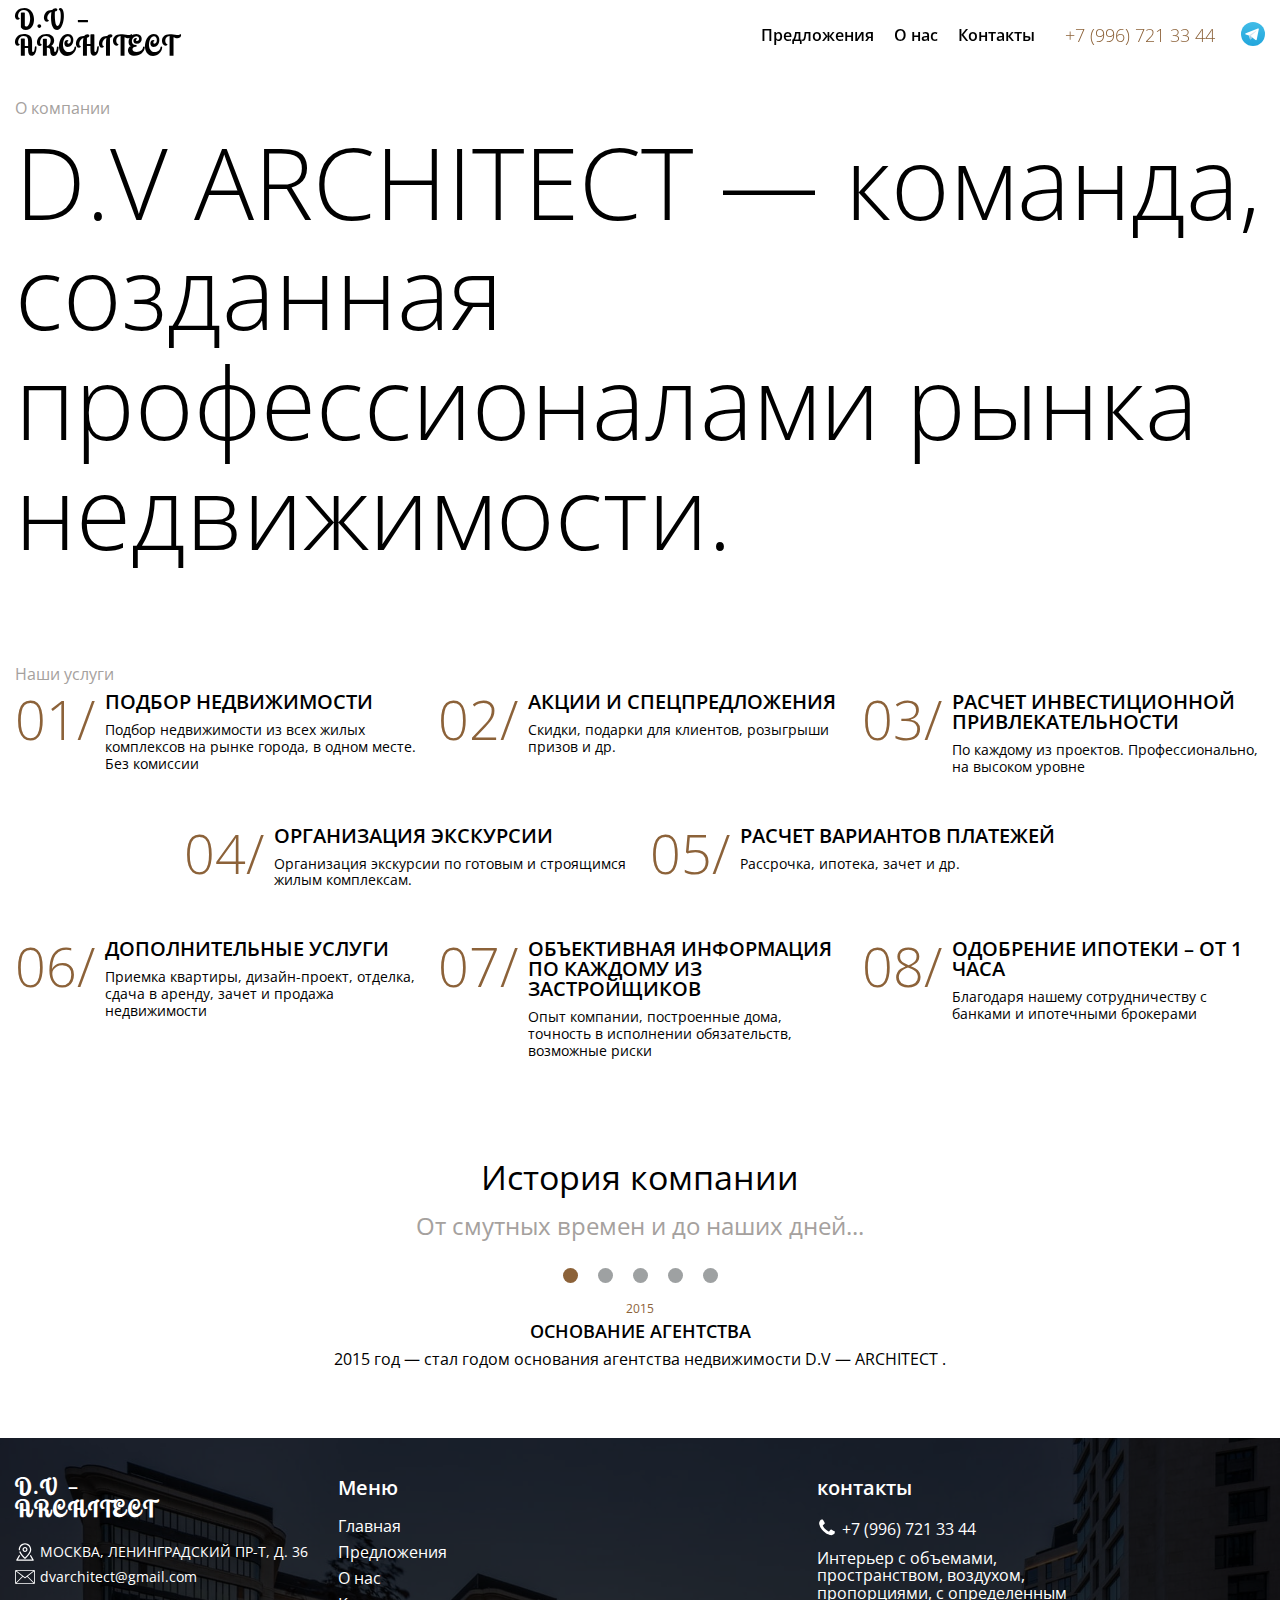
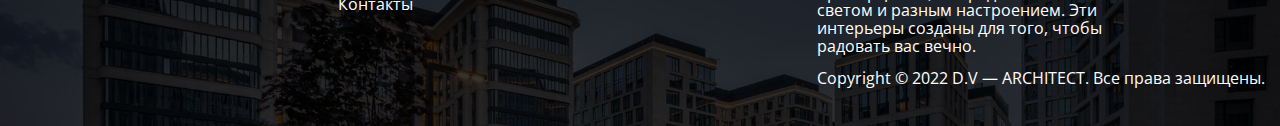
<file: about.html>
<!DOCTYPE html>
<html lang="ru">

<head>
   <meta charset="UTF-8">
   <meta http-equiv="X-UA-Compatible" content="IE=edge">
   <meta name="viewport" content="width=device-width, initial-scale=1.0">
   <title>О компании</title>
   <link rel="icon" href="img/logo.png">
   <link rel="stylesheet" href="css/style.css">
   <script defer src="https://unpkg.com/swiper@8/swiper-bundle.min.js"></script>
   <script defer src="js/script.js"></script>
</head>

<body>
   <div class="wrapper">
      <header class="header">
         <div class="header__wrapper">
            <div class="header__container">
               <a href="index.html" class="header__logo">D.V —<br> ARCHITECT</a>
               <div class="header__burger">
               </div>
               <div class="header__menu menu">
                  <nav class="menu__body">
                     <ul class="menu__list">
                        <li class="menu__item"><a href="offers.html" class="menu__link">Предложения</a></li>
                        <li class="menu__item"><a href="about.html" class="menu__link">О нас</a></li>
                        <li class="menu__item"><a href="contacts.html" class="menu__link">Контакты</a></li>
                     </ul>
                  </nav>
               </div>
               <div class="header__connect">
                  <a href="tel:+7 (996) 721 33 44" class="header__phone">+7 (996) 721 33 44</a>
                  <a href="" class="header__tg">
                     <?xml version="1.0" ?><svg id="Layer_1" style="enable-background:new 0 0 512 512;" version="1.1"
                        viewBox="0 0 512 512" xml:space="preserve" xmlns="http://www.w3.org/2000/svg"
                        xmlns:xlink="http://www.w3.org/1999/xlink">
                        <style type="text/css">
                           .st0 {
                              fill: url(#SVGID_1_);
                           }

                           .st1 {
                              fill: #FFFFFF;
                           }

                           .st2 {
                              fill: #D2E4F0;
                           }

                           .st3 {
                              fill: #B5CFE4;
                           }
                        </style>
                        <g>
                           <linearGradient gradientUnits="userSpaceOnUse" id="SVGID_1_" x1="256" x2="256" y1="0"
                              y2="510.1322">
                              <stop offset="0" style="stop-color:#41BCE7" />
                              <stop offset="1" style="stop-color:#22A6DC" />
                           </linearGradient>
                           <circle class="st0" cx="256" cy="256" r="256" />
                           <g>
                              <path class="st1"
                                 d="M380.6,147.3l-45.7,230.5c0,0-6.4,16-24,8.3l-105.5-80.9L167,286.7l-64.6-21.7c0,0-9.9-3.5-10.9-11.2    c-1-7.7,11.2-11.8,11.2-11.8l256.8-100.7C359.5,141.2,380.6,131.9,380.6,147.3z" />
                              <path class="st2"
                                 d="M197.2,375.2c0,0-3.1-0.3-6.9-12.4c-3.8-12.1-23.3-76.1-23.3-76.1l155.1-98.5c0,0,9-5.4,8.6,0    c0,0,1.6,1-3.2,5.4c-4.8,4.5-121.8,109.7-121.8,109.7" />
                              <path class="st3" d="M245.8,336.2l-41.7,38.1c0,0-3.3,2.5-6.8,0.9l8-70.7" />
                           </g>
                        </g>
                     </svg>
                  </a>
               </div>
            </div>
         </div>
      </header>
      <main class="page">
         <section class="about">
            <div class="about__container">
               <h2 class="about__suptitle">О компании</h2>
               <div class="about__title">D.V ARCHITECT — команда, созданная профессионалами рынка недвижимости.</div>
               <h2 class="about__suptitle">Наши услуги</h2>
               <div class="about__services">
                  <div class="about__service service">
                     <div class="service__number">01/</div>
                     <div class="service__content">
                        <div class="service__name">ПОДБОР НЕДВИЖИМОСТИ</div>
                        <div class="service__text">Подбор недвижимости из всех жилых комплексов на рынке города, в одном
                           месте. Без комиссии</div>
                     </div>
                  </div>
                  <div class="about__service service">
                     <div class="service__number">02/</div>
                     <div class="service__content">
                        <div class="service__name">АКЦИИ И СПЕЦПРЕДЛОЖЕНИЯ</div>
                        <div class="service__text">Скидки, подарки для клиентов, розыгрыши призов и др.</div>
                     </div>
                  </div>
                  <div class="about__service service">
                     <div class="service__number">03/</div>
                     <div class="service__content">
                        <div class="service__name">РАСЧЕТ ИНВЕСТИЦИОННОЙ ПРИВЛЕКАТЕЛЬНОСТИ</div>
                        <div class="service__text">По каждому из проектов. Профессионально, на высоком уровне</div>
                     </div>
                  </div>
               </div>
               <div class="about__services about__services__two">
                  <div class="about__service service">
                     <div class="service__number">04/</div>
                     <div class="service__content">
                        <div class="service__name">ОРГАНИЗАЦИЯ ЭКСКУРСИИ</div>
                        <div class="service__text">Организация экскурсии по готовым и строящимся жилым комплексам.</div>
                     </div>
                  </div>
                  <div class="about__service service">
                     <div class="service__number">05/</div>
                     <div class="service__content">
                        <div class="service__name">РАСЧЕТ ВАРИАНТОВ ПЛАТЕЖЕЙ</div>
                        <div class="service__text">Рассрочка, ипотека, зачет и др.</div>
                     </div>
                  </div>
               </div>
               <div class="about__services">
                  <div class="about__service service">
                     <div class="service__number">06/</div>
                     <div class="service__content">
                        <div class="service__name">ДОПОЛНИТЕЛЬНЫЕ УСЛУГИ</div>
                        <div class="service__text">Приемка квартиры, дизайн-проект, отделка, сдача в аренду, зачет и
                           продажа недвижимости</div>
                     </div>
                  </div>
                  <div class="about__service service">
                     <div class="service__number">07/</div>
                     <div class="service__content">
                        <div class="service__name">ОБЪЕКТИВНАЯ ИНФОРМАЦИЯ ПО КАЖДОМУ ИЗ ЗАСТРОЙЩИКОВ</div>
                        <div class="service__text">Опыт компании, построенные дома, точность в исполнении обязательств,
                           возможные риски</div>
                     </div>
                  </div>
                  <div class="about__service service">
                     <div class="service__number">08/</div>
                     <div class="service__content">
                        <div class="service__name">ОДОБРЕНИЕ ИПОТЕКИ – ОТ 1 ЧАСА</div>
                        <div class="service__text">Благодаря нашему сотрудничеству с банками и ипотечными брокерами
                        </div>
                     </div>
                  </div>
               </div>
               <div class="about__history">
                  <div class="about__titles">
                     <div class="about__subtitle">История компании</div>
                     <div class="about__headline">От смутных времен и до наших дней...</div>
                  </div>
                  <div class="about__slider slider-about">
                     <div class="slider-about__pagination"></div>
                     <div class="slider-about__container swiper-container">
                        <div class="slider-about__wrapper swiper-wrapper">
                           <div class="slider-about__slide swiper-slide">
                              <div class="slider-about__year">2015</div>
                              <div class="slider-about__title">ОСНОВАНИЕ АГЕНТСТВА</div>
                              <div class="slider-about__text">2015 год — стал годом основания агентства недвижимости
                                 D.V —
                                 ARCHITECT
                                 . </div>
                           </div>
                           <div class="slider-about__slide swiper-slide">
                              <div class="slider-about__year">2016</div>
                              <div class="slider-about__title">ОСНОВАН ФИЛИАЛ В Г. Москва</div>
                              <div class="slider-about__text">В феврале 2016 года мы расширили свои географические
                                 границы и открыли филиал в г. Москва!</div>
                           </div>
                           <div class="slider-about__slide swiper-slide">
                              <div class="slider-about__year">2018</div>
                              <div class="slider-about__title">Открытие офиса в Санкт-Петербурге и первая международная
                                 сделка</div>
                              <div class="slider-about__text">В 2018 году компания открыла первый офис в
                                 Санкт-Петербурге. Теперь D.V —
                                 ARCHITECT продвигают новые форматы сервиса и безопасности на рынке недвижимости
                                 Северной столицы</div>
                           </div>
                           <div class="slider-about__slide swiper-slide">
                              <div class="slider-about__year">2020</div>
                              <div class="slider-about__title">Национальная премия</div>
                              <div class="slider-about__text">«Мы стали самой быстрорастущей компанией в сфере
                                 недвижимости и ипотеки – по мнению жюри национальной премии «Эксперт рынка
                                 недвижимости»</div>
                           </div>
                           <div class="slider-about__slide swiper-slide">
                              <div class="slider-about__year">2022</div>
                              <div class="slider-about__title">КОМПАНИЯ СЕГОДНЯ</div>
                              <div class="slider-about__text">На сегодняшний день агентство недвижимости D.V —
                                 ARCHITECT -
                                 перспективная и успешно развивающаяся коллегия риэлторов. Участники нашей команды -
                                 профессионалы своего дела, имеют за плечами многолетний опыт успешных продаж и
                                 реализаций инвестиционных проектов.</div>
                           </div>
                        </div>
                     </div>
                  </div>
               </div>
            </div>
         </section>
      </main>
      <footer class="footer">
         <div class="footer__container">
            <div class="footer__body">
               <div class="footer__row">
                  <div class="footer__socials">
                     <a href="index.html" class="footer__logo">D.V —<br> ARCHITECT</a>
                     <div class="footer__items">
                        <a href="https://yandex.ru/maps/org/vtb_arena_park/1677197865/?ll=37.567924%2C55.789192&z=14.08"
                           class="footer__item">
                           <div class="footer__icon">
                              <!DOCTYPE svg
                                 PUBLIC '-//W3C//DTD SVG 1.1//EN' 'http://www.w3.org/Graphics/SVG/1.1/DTD/svg11.dtd'>
                              <svg enable-background="new 0 0 32 32" height="32px" id="Layer_1" version="1.1"
                                 viewBox="0 0 32 32" width="32px" xml:space="preserve"
                                 xmlns="http://www.w3.org/2000/svg" xmlns:xlink="http://www.w3.org/1999/xlink">
                                 <g>
                                    <polyline fill="none" points="   649,137.999 675,137.999 675,155.999 661,155.999  "
                                       stroke="#FFFFFF" stroke-linecap="round" stroke-linejoin="round"
                                       stroke-miterlimit="10" stroke-width="2" />
                                    <polyline fill="none" points="   653,155.999 649,155.999 649,141.999  "
                                       stroke="#FFFFFF" stroke-linecap="round" stroke-linejoin="round"
                                       stroke-miterlimit="10" stroke-width="2" />
                                    <polyline fill="none" points="   661,156 653,162 653,156  " stroke="#FFFFFF"
                                       stroke-linecap="round" stroke-linejoin="round" stroke-miterlimit="10"
                                       stroke-width="2" />
                                 </g>
                                 <g>
                                    <g>
                                       <path
                                          d="M16,27c-0.23,0-0.461-0.079-0.648-0.238c-0.242-0.206-5.942-5.1-8.32-10.438c-0.225-0.504,0.002-1.096,0.507-1.32    c0.503-0.224,1.095,0.002,1.32,0.507c1.739,3.905,5.577,7.699,7.124,9.13C18.713,21.991,24,16.069,24,12.23    C24,7.692,20.411,4,16,4s-8,3.692-8,8.23c0,0.552-0.448,1-1,1s-1-0.448-1-1C6,6.589,10.486,2,16,2c5.514,0,10,4.589,10,10.23    c0,5.912-8.944,14.159-9.325,14.508C16.484,26.912,16.242,27,16,27z" />
                                    </g>
                                    <g>
                                       <path
                                          d="M16,16c-2.206,0-4-1.794-4-4s1.794-4,4-4c2.206,0,4,1.794,4,4S18.206,16,16,16z M16,10c-1.103,0-2,0.897-2,2s0.897,2,2,2    c1.103,0,2-0.897,2-2S17.103,10,16,10z" />
                                    </g>
                                    <g>
                                       <path
                                          d="M29,30H3c-0.356,0-0.686-0.189-0.865-0.498c-0.179-0.309-0.18-0.688-0.003-0.998l4-7c0.274-0.479,0.885-0.647,1.364-0.372    c0.479,0.274,0.646,0.885,0.372,1.364L4.723,28h22.553l-3.145-5.504c-0.274-0.479-0.107-1.09,0.372-1.364    c0.479-0.276,1.09-0.107,1.364,0.372l4,7c0.177,0.31,0.176,0.689-0.003,0.998C29.686,29.811,29.356,30,29,30z" />
                                    </g>
                                 </g>
                              </svg>
                           </div>
                           <div class="footer__name">МОСКВА, ЛЕНИНГРАДСКИЙ ПР-Т, Д. 36</div>
                        </a>
                        <a href="mailto:dvarchitect@gmail.com" class="footer__item">
                           <div class="footer__icon">
                              <?xml version="1.0" ?><svg viewBox="0 0 48 48" xmlns="http://www.w3.org/2000/svg">
                                 <title />
                                 <g data-name="8-Email" id="_8-Email">
                                    <path
                                       d="M45,7H3a3,3,0,0,0-3,3V38a3,3,0,0,0,3,3H45a3,3,0,0,0,3-3V10A3,3,0,0,0,45,7Zm-.64,2L24,24.74,3.64,9ZM2,37.59V10.26L17.41,22.17ZM3.41,39,19,23.41l4.38,3.39a1,1,0,0,0,1.22,0L29,23.41,44.59,39ZM46,37.59,30.59,22.17,46,10.26Z" />
                                 </g>
                              </svg>
                           </div>
                           <div class="footer__name">dvarchitect@gmail.com</div>
                        </a>
                     </div>
                  </div>
                  <div class="footer__menu">
                     <h4 class="footer__subtitle">Меню</h4>
                     <nav class="menu-footer">
                        <ul class="menu-footer__list">
                           <li class="menu-footer__item"><a href="index.html" class="menu-footer__link">Главная</a></li>
                           <li class="menu-footer__item"><a href="offers.html" class="menu-footer__link">Предложения</a>
                           </li>
                           <li class="menu-footer__item"><a href="about.html" class="menu-footer__link">О нас</a></li>
                           <li class="menu-footer__item"><a href="contacts.html" class="menu-footer__link">Контакты</a>
                           </li>
                        </ul>
                     </nav>
                  </div>
               </div>
               <div class="footer__row">
                  <h4 class="footer__subtitle">контакты</h4>
                  <a href="tel:+7 (996) 721 33 44" class="footer__phone">
                     <div class="footer__phone-icon">
                        <?xml version="1.0" ?><svg height="1792" viewBox="0 0 1792 1792" width="1792"
                           xmlns="http://www.w3.org/2000/svg">
                           <path
                              d="M1600 1240q0 27-10 70.5t-21 68.5q-21 50-122 106-94 51-186 51-27 0-52.5-3.5t-57.5-12.5-47.5-14.5-55.5-20.5-49-18q-98-35-175-83-128-79-264.5-215.5t-215.5-264.5q-48-77-83-175-3-9-18-49t-20.5-55.5-14.5-47.5-12.5-57.5-3.5-52.5q0-92 51-186 56-101 106-122 25-11 68.5-21t70.5-10q14 0 21 3 18 6 53 76 11 19 30 54t35 63.5 31 53.5q3 4 17.5 25t21.5 35.5 7 28.5q0 20-28.5 50t-62 55-62 53-28.5 46q0 9 5 22.5t8.5 20.5 14 24 11.5 19q76 137 174 235t235 174q2 1 19 11.5t24 14 20.5 8.5 22.5 5q18 0 46-28.5t53-62 55-62 50-28.5q14 0 28.5 7t35.5 21.5 25 17.5q25 15 53.5 31t63.5 35 54 30q70 35 76 53 3 7 3 21z" />
                        </svg>
                     </div>
                     <div class="footer__number">
                        +7 (996) 721 33 44</div>
                  </a>
                  <div class="footer__text">Интерьер с объемами, пространством, воздухом, пропорциями, с определенным
                     светом и разным настроением. Эти интерьеры созданы для того, чтобы радовать вас вечно.</div>
                  <div class="footer__copy">Copyright © 2022 D.V — ARCHITECT. Все права защищены.</div>
               </div>
            </div>
         </div>
      </footer>
   </div>
</body>

</html>
</file>
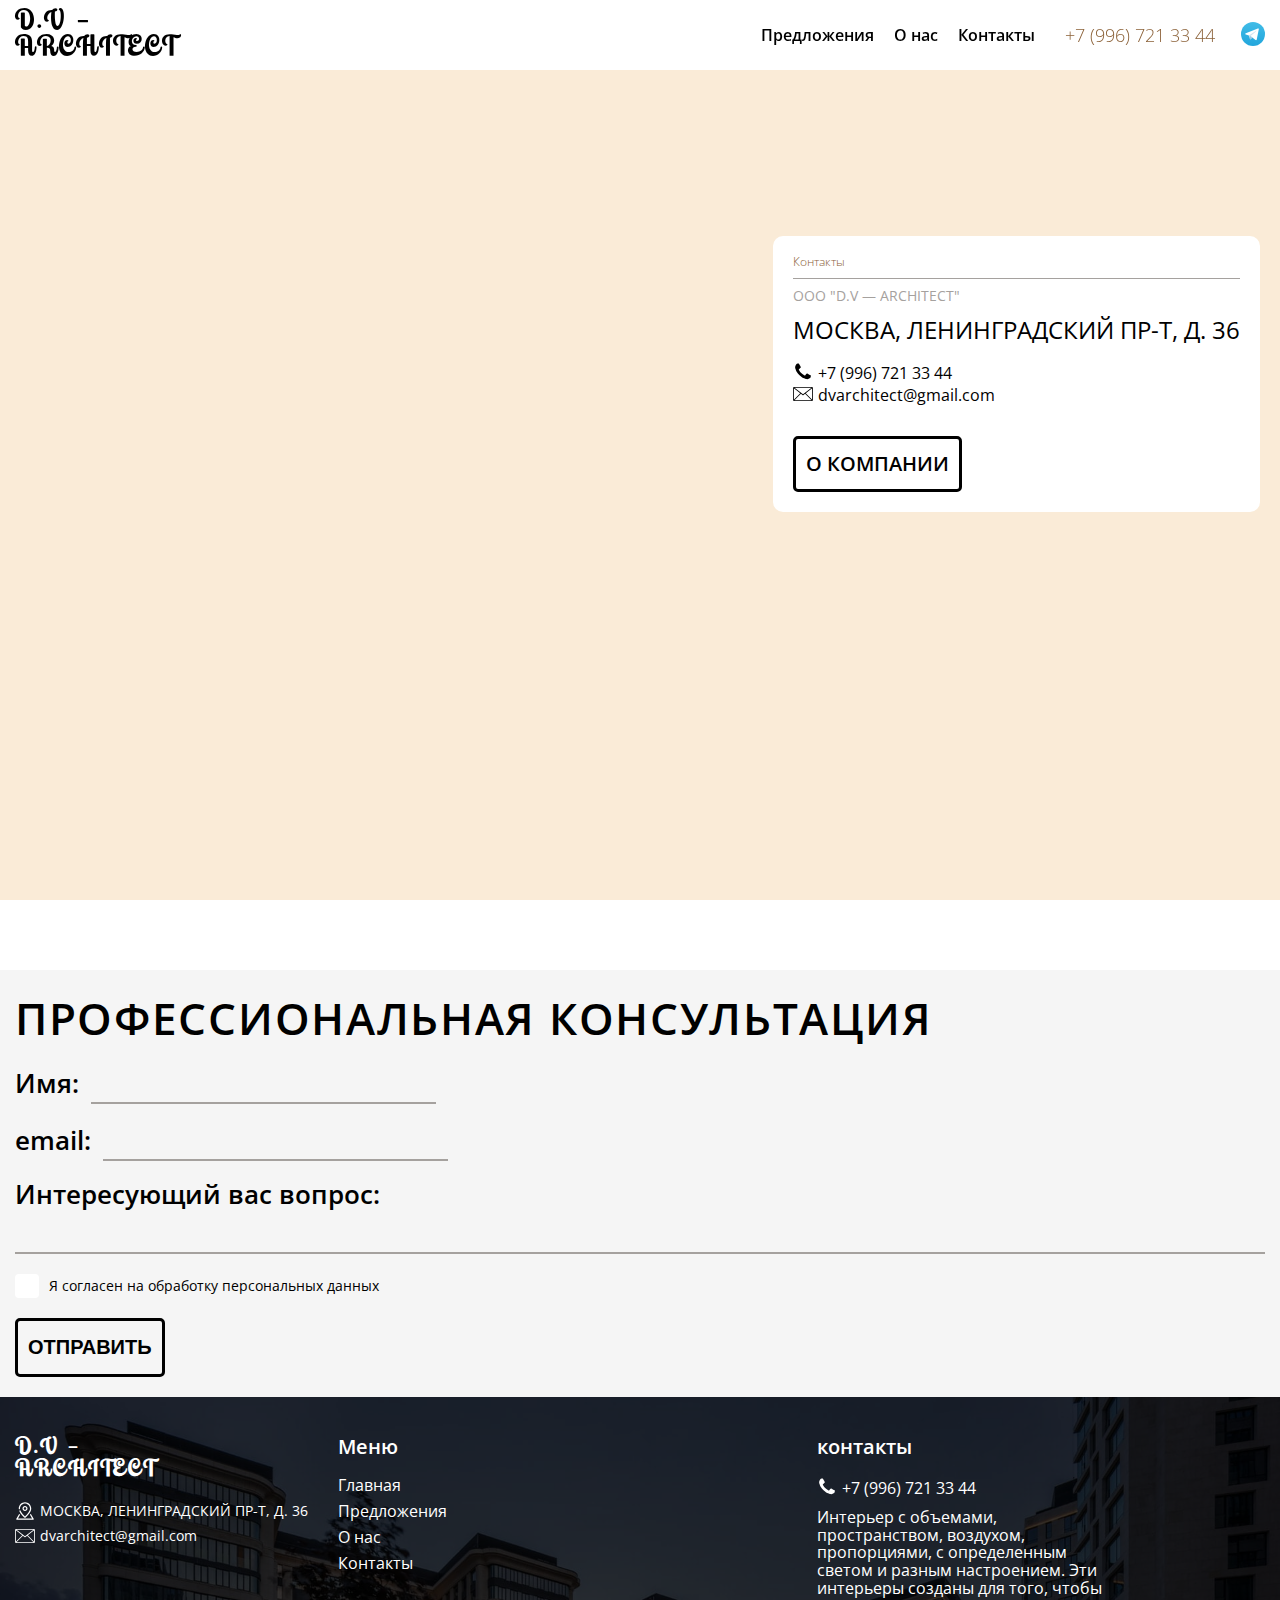
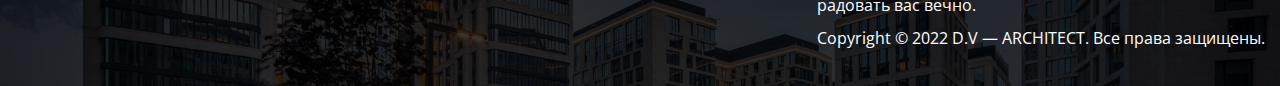
<file: contacts.html>
<!DOCTYPE html>
<html lang="ru">

<head>
   <meta charset="UTF-8">
   <meta http-equiv="X-UA-Compatible" content="IE=edge">
   <meta name="viewport" content="width=device-width, initial-scale=1.0">
   <title>Контакты</title>
   <link rel="icon" href="img/logo.png">
   <link rel="stylesheet" href="css/style.css">
   <script defer src="https://unpkg.com/swiper@8/swiper-bundle.min.js"></script>
   <script defer src="js/script.js"></script>
</head>

<body>
   <div class="wrapper">
      <header class="header">
         <div class="header__wrapper">
            <div class="header__container">
               <a href="index.html" class="header__logo">D.V —<br> ARCHITECT</a>
               <div class="header__burger">
               </div>
               <div class="header__menu menu">
                  <nav class="menu__body">
                     <ul class="menu__list">
                        <li class="menu__item"><a href="offers.html" class="menu__link">Предложения</a></li>
                        <li class="menu__item"><a href="about.html" class="menu__link">О нас</a></li>
                        <li class="menu__item"><a href="contacts.html" class="menu__link">Контакты</a></li>
                     </ul>
                  </nav>
               </div>
               <div class="header__connect">
                  <a href="tel:+7 (996) 721 33 44" class="header__phone">+7 (996) 721 33 44</a>
                  <a href="" class="header__tg">
                     <?xml version="1.0" ?><svg id="Layer_1" style="enable-background:new 0 0 512 512;" version="1.1"
                        viewBox="0 0 512 512" xml:space="preserve" xmlns="http://www.w3.org/2000/svg"
                        xmlns:xlink="http://www.w3.org/1999/xlink">
                        <style type="text/css">
                           .st0 {
                              fill: url(#SVGID_1_);
                           }

                           .st1 {
                              fill: #FFFFFF;
                           }

                           .st2 {
                              fill: #D2E4F0;
                           }

                           .st3 {
                              fill: #B5CFE4;
                           }
                        </style>
                        <g>
                           <linearGradient gradientUnits="userSpaceOnUse" id="SVGID_1_" x1="256" x2="256" y1="0"
                              y2="510.1322">
                              <stop offset="0" style="stop-color:#41BCE7" />
                              <stop offset="1" style="stop-color:#22A6DC" />
                           </linearGradient>
                           <circle class="st0" cx="256" cy="256" r="256" />
                           <g>
                              <path class="st1"
                                 d="M380.6,147.3l-45.7,230.5c0,0-6.4,16-24,8.3l-105.5-80.9L167,286.7l-64.6-21.7c0,0-9.9-3.5-10.9-11.2    c-1-7.7,11.2-11.8,11.2-11.8l256.8-100.7C359.5,141.2,380.6,131.9,380.6,147.3z" />
                              <path class="st2"
                                 d="M197.2,375.2c0,0-3.1-0.3-6.9-12.4c-3.8-12.1-23.3-76.1-23.3-76.1l155.1-98.5c0,0,9-5.4,8.6,0    c0,0,1.6,1-3.2,5.4c-4.8,4.5-121.8,109.7-121.8,109.7" />
                              <path class="st3" d="M245.8,336.2l-41.7,38.1c0,0-3.3,2.5-6.8,0.9l8-70.7" />
                           </g>
                        </g>
                     </svg>
                  </a>
               </div>
            </div>
         </div>
      </header>
      <main class="page">
         <section class="map-section">
            <div id="map"></div>
            <div class="map-section__contact _anim">
               <div class="map-section__suptitle">Контакты</div>
               <div class="map-section__content">
                  <div class="map-section__OOO">OOO "D.V — ARCHITECT"</div>
                  <div class="map-section__adres">МОСКВА, ЛЕНИНГРАДСКИЙ ПР-Т, Д. 36</div>
               </div>
               <div class="map-section__socials">
                  <a href="tel:+7 (996) 721 33 44" class="map-section__social">
                     <div class="map-section__icon">
                        <?xml version="1.0" ?><svg height="1792" viewBox="0 0 1792 1792" width="1792"
                           xmlns="http://www.w3.org/2000/svg">
                           <path
                              d="M1600 1240q0 27-10 70.5t-21 68.5q-21 50-122 106-94 51-186 51-27 0-52.5-3.5t-57.5-12.5-47.5-14.5-55.5-20.5-49-18q-98-35-175-83-128-79-264.5-215.5t-215.5-264.5q-48-77-83-175-3-9-18-49t-20.5-55.5-14.5-47.5-12.5-57.5-3.5-52.5q0-92 51-186 56-101 106-122 25-11 68.5-21t70.5-10q14 0 21 3 18 6 53 76 11 19 30 54t35 63.5 31 53.5q3 4 17.5 25t21.5 35.5 7 28.5q0 20-28.5 50t-62 55-62 53-28.5 46q0 9 5 22.5t8.5 20.5 14 24 11.5 19q76 137 174 235t235 174q2 1 19 11.5t24 14 20.5 8.5 22.5 5q18 0 46-28.5t53-62 55-62 50-28.5q14 0 28.5 7t35.5 21.5 25 17.5q25 15 53.5 31t63.5 35 54 30q70 35 76 53 3 7 3 21z" />
                        </svg>
                     </div>
                     <div class="map-section__name">
                        +7 (996) 721 33 44</div>
                  </a>
                  <a href="mailto:dvarchitect@gmail.com" class="map-section__social">
                     <div class="map-section__icon">
                        <?xml version="1.0" ?><svg viewBox="0 0 48 48" xmlns="http://www.w3.org/2000/svg">
                           <title />
                           <g data-name="8-Email" id="_8-Email">
                              <path
                                 d="M45,7H3a3,3,0,0,0-3,3V38a3,3,0,0,0,3,3H45a3,3,0,0,0,3-3V10A3,3,0,0,0,45,7Zm-.64,2L24,24.74,3.64,9ZM2,37.59V10.26L17.41,22.17ZM3.41,39,19,23.41l4.38,3.39a1,1,0,0,0,1.22,0L29,23.41,44.59,39ZM46,37.59,30.59,22.17,46,10.26Z" />
                           </g>
                        </svg>
                     </div>
                     <div class="map-section__name">dvarchitect@gmail.com</div>
                  </a>
               </div>
               <a href="about.html" class="map-section__btn _btn _btn-black">О компании</a>
            </div>
         </section>
         <section class="form-section">
            <div class="form-section__container">
               <h2 class="form-section__title _title">ПРОФЕССИОНАЛЬНАЯ КОНСУЛЬТАЦИЯ</h2>
               <form action="#" id="form" class="form-section__body">
                  <div class="form-section__item">
                     <label for="formName" class="form-section__label">Имя:</label>
                     <input id="formName" type="text" name="name" class="form-section__input _req">
                  </div>
                  <div class="form-section__item">
                     <label for="formEmail" class="form-section__label">email:</label>
                     <input id="formEmail" type="text" name="email" class="form-section__input _req _email">
                  </div>
                  <div class="form-section__item form-section__item__question">
                     <label for="formQuestion" class="form-section__label">Интересующий вас вопрос:</label>
                     <input id="formQuestion" type="text" name="question" class="form-section__input _req">
                  </div>
                  <div class="form-section__item">
                     <div class="checkbox">
                        <input id="formArgreement" type="checkbox" name="agreement" class="checkbox__input _req">
                        <label for="formArgreement" class="checkbox__label">Я согласен
                           на обработку персональных
                           данных</label>
                     </div>
                  </div>
                  <button type="submit" class="form-section__btn _btn _btn-black">Отправить</button>
               </form>
            </div>
         </section>
      </main>
      <footer class="footer">
         <div class="footer__container">
            <div class="footer__body">
               <div class="footer__row">
                  <div class="footer__socials">
                     <a href="index.html" class="footer__logo">D.V —<br> ARCHITECT</a>
                     <div class="footer__items">
                        <a href="https://yandex.ru/maps/org/vtb_arena_park/1677197865/?ll=37.567924%2C55.789192&z=14.08"
                           class="footer__item">
                           <div class="footer__icon">
                              <!DOCTYPE svg
                                 PUBLIC '-//W3C//DTD SVG 1.1//EN' 'http://www.w3.org/Graphics/SVG/1.1/DTD/svg11.dtd'>
                              <svg enable-background="new 0 0 32 32" height="32px" id="Layer_1" version="1.1"
                                 viewBox="0 0 32 32" width="32px" xml:space="preserve"
                                 xmlns="http://www.w3.org/2000/svg" xmlns:xlink="http://www.w3.org/1999/xlink">
                                 <g>
                                    <polyline fill="none" points="   649,137.999 675,137.999 675,155.999 661,155.999  "
                                       stroke="#FFFFFF" stroke-linecap="round" stroke-linejoin="round"
                                       stroke-miterlimit="10" stroke-width="2" />
                                    <polyline fill="none" points="   653,155.999 649,155.999 649,141.999  "
                                       stroke="#FFFFFF" stroke-linecap="round" stroke-linejoin="round"
                                       stroke-miterlimit="10" stroke-width="2" />
                                    <polyline fill="none" points="   661,156 653,162 653,156  " stroke="#FFFFFF"
                                       stroke-linecap="round" stroke-linejoin="round" stroke-miterlimit="10"
                                       stroke-width="2" />
                                 </g>
                                 <g>
                                    <g>
                                       <path
                                          d="M16,27c-0.23,0-0.461-0.079-0.648-0.238c-0.242-0.206-5.942-5.1-8.32-10.438c-0.225-0.504,0.002-1.096,0.507-1.32    c0.503-0.224,1.095,0.002,1.32,0.507c1.739,3.905,5.577,7.699,7.124,9.13C18.713,21.991,24,16.069,24,12.23    C24,7.692,20.411,4,16,4s-8,3.692-8,8.23c0,0.552-0.448,1-1,1s-1-0.448-1-1C6,6.589,10.486,2,16,2c5.514,0,10,4.589,10,10.23    c0,5.912-8.944,14.159-9.325,14.508C16.484,26.912,16.242,27,16,27z" />
                                    </g>
                                    <g>
                                       <path
                                          d="M16,16c-2.206,0-4-1.794-4-4s1.794-4,4-4c2.206,0,4,1.794,4,4S18.206,16,16,16z M16,10c-1.103,0-2,0.897-2,2s0.897,2,2,2    c1.103,0,2-0.897,2-2S17.103,10,16,10z" />
                                    </g>
                                    <g>
                                       <path
                                          d="M29,30H3c-0.356,0-0.686-0.189-0.865-0.498c-0.179-0.309-0.18-0.688-0.003-0.998l4-7c0.274-0.479,0.885-0.647,1.364-0.372    c0.479,0.274,0.646,0.885,0.372,1.364L4.723,28h22.553l-3.145-5.504c-0.274-0.479-0.107-1.09,0.372-1.364    c0.479-0.276,1.09-0.107,1.364,0.372l4,7c0.177,0.31,0.176,0.689-0.003,0.998C29.686,29.811,29.356,30,29,30z" />
                                    </g>
                                 </g>
                              </svg>
                           </div>
                           <div class="footer__name">МОСКВА, ЛЕНИНГРАДСКИЙ ПР-Т, Д. 36</div>
                        </a>
                        <a href="mailto:dvarchitect@gmail.com" class="footer__item">
                           <div class="footer__icon">
                              <?xml version="1.0" ?><svg viewBox="0 0 48 48" xmlns="http://www.w3.org/2000/svg">
                                 <title />
                                 <g data-name="8-Email" id="_8-Email">
                                    <path
                                       d="M45,7H3a3,3,0,0,0-3,3V38a3,3,0,0,0,3,3H45a3,3,0,0,0,3-3V10A3,3,0,0,0,45,7Zm-.64,2L24,24.74,3.64,9ZM2,37.59V10.26L17.41,22.17ZM3.41,39,19,23.41l4.38,3.39a1,1,0,0,0,1.22,0L29,23.41,44.59,39ZM46,37.59,30.59,22.17,46,10.26Z" />
                                 </g>
                              </svg>
                           </div>
                           <div class="footer__name">dvarchitect@gmail.com</div>
                        </a>
                     </div>
                  </div>
                  <div class="footer__menu">
                     <h4 class="footer__subtitle">Меню</h4>
                     <nav class="menu-footer">
                        <ul class="menu-footer__list">
                           <li class="menu-footer__item"><a href="index.html" class="menu-footer__link">Главная</a></li>
                           <li class="menu-footer__item"><a href="offers.html" class="menu-footer__link">Предложения</a>
                           </li>
                           <li class="menu-footer__item"><a href="about.html" class="menu-footer__link">О нас</a></li>
                           <li class="menu-footer__item"><a href="contacts.html" class="menu-footer__link">Контакты</a>
                           </li>
                        </ul>
                     </nav>
                  </div>
               </div>
               <div class="footer__row">
                  <h4 class="footer__subtitle">контакты</h4>
                  <a href="tel:+7 (996) 721 33 44" class="footer__phone">
                     <div class="footer__phone-icon">
                        <?xml version="1.0" ?><svg height="1792" viewBox="0 0 1792 1792" width="1792"
                           xmlns="http://www.w3.org/2000/svg">
                           <path
                              d="M1600 1240q0 27-10 70.5t-21 68.5q-21 50-122 106-94 51-186 51-27 0-52.5-3.5t-57.5-12.5-47.5-14.5-55.5-20.5-49-18q-98-35-175-83-128-79-264.5-215.5t-215.5-264.5q-48-77-83-175-3-9-18-49t-20.5-55.5-14.5-47.5-12.5-57.5-3.5-52.5q0-92 51-186 56-101 106-122 25-11 68.5-21t70.5-10q14 0 21 3 18 6 53 76 11 19 30 54t35 63.5 31 53.5q3 4 17.5 25t21.5 35.5 7 28.5q0 20-28.5 50t-62 55-62 53-28.5 46q0 9 5 22.5t8.5 20.5 14 24 11.5 19q76 137 174 235t235 174q2 1 19 11.5t24 14 20.5 8.5 22.5 5q18 0 46-28.5t53-62 55-62 50-28.5q14 0 28.5 7t35.5 21.5 25 17.5q25 15 53.5 31t63.5 35 54 30q70 35 76 53 3 7 3 21z" />
                        </svg>
                     </div>
                     <div class="footer__number">
                        +7 (996) 721 33 44</div>
                  </a>
                  <div class="footer__text">Интерьер с объемами, пространством, воздухом, пропорциями, с определенным
                     светом и разным настроением. Эти интерьеры созданы для того, чтобы радовать вас вечно.</div>
                  <div class="footer__copy">Copyright © 2022 D.V — ARCHITECT. Все права защищены.</div>
               </div>
            </div>
         </div>
      </footer>
   </div>
   <script src="https://api-maps.yandex.ru/2.1/?apikey=1d78f38b-7c7e-4d74-8531-c414704d6626&lang=ru_RU"
      type="text/javascript"></script>
</body>

</html>
</file>
<file: css/style.css>
@charset "UTF-8";
@import url("https://fonts.googleapis.com/css2?family=Open+Sans:wght@300;400;600;800&display=swap");
.ibg {
  background-position: center;
  background-size: cover;
  background-repeat: no-repeat;
  position: relative;
}

.ibg img {
  display: none;
}

@font-face {
  font-family: 'Conv';
  src: url("../fonts/FreshteahealthyRegular-1Gya0.eot");
  src: local("☺"), url("../fonts/FreshteahealthyRegular-1Gya0.woff") format("woff"), url("../fonts/FreshteahealthyRegular-1Gya0.ttf") format("truetype"), url("../fonts/FreshteahealthyRegular-1Gya0.svg") format("svg");
  font-weight: normal;
  font-style: normal;
}

._btn {
  font-size: 20px;
  padding: 15px 10px;
  border: 3px solid #8C6239;
  text-transform: uppercase;
  color: #000000;
  border-radius: 5px;
  -webkit-transition: all 0.5s;
  transition: all 0.5s;
  font-weight: 600;
  display: inline-block;
  cursor: pointer;
}

._btn:hover, ._btn:focus {
  -webkit-box-shadow: inset 0 -3.25em 0 0 #8C6239;
          box-shadow: inset 0 -3.25em 0 0 #8C6239;
  color: #ffffff;
}

._btn-black {
  border: 3px solid #000000;
  background-color: inherit;
}

._btn-black:hover, ._btn-black:focus {
  -webkit-box-shadow: inset 0 -3.25em 0 0 #000000;
          box-shadow: inset 0 -3.25em 0 0 #000000;
  color: #ffffff;
}

._btn-gray {
  border: 3px solid #A5A19E;
}

._btn-gray:hover, ._btn-gray:focus {
  -webkit-box-shadow: inset 0 -3.25em 0 0 #A5A19E;
          box-shadow: inset 0 -3.25em 0 0 #A5A19E;
  color: #ffffff;
}

._title {
  font-size: 44px;
  font-weight: 600;
  letter-spacing: 1.7px;
  line-height: 130%;
}

._title span {
  color: #8C6239;
}

@media (max-width: 768.98px) {
  ._title {
    font-size: 34px;
  }
}

.bg-slider__mouse {
  background: #4e5559 -webkit-gradient(linear, left top, left bottom, from(transparent), color-stop(50%, transparent), color-stop(50%, #ffffff), to(#ffffff));
  background: #4e5559 linear-gradient(transparent 0%, transparent 50%, #ffffff 50%, #ffffff 100%);
  position: relative;
  width: 52px;
  height: 88px;
  border-radius: 100px;
  background-size: 100% 200%;
  -webkit-animation: colorSlide 5s linear infinite, nudgeMouse 5s ease-out infinite;
          animation: colorSlide 5s linear infinite, nudgeMouse 5s ease-out infinite;
}

.bg-slider__mouse:before, .bg-slider__mouse:after {
  content: "";
  position: absolute;
  top: 0;
  right: 0;
  bottom: 0;
  left: 0;
  margin: auto;
}

.bg-slider__mouse:before {
  width: 46px;
  height: 82px;
  background-color: #222a30;
  border-radius: 100px;
}

.bg-slider__mouse:after {
  background-color: #ffffff;
  width: 10px;
  height: 10px;
  border-radius: 100%;
  -webkit-animation: trackBallSlide 5s linear infinite;
          animation: trackBallSlide 5s linear infinite;
}

@-webkit-keyframes colorSlide {
  0% {
    background-position: 0% 100%;
  }
  20% {
    background-position: 0% 0%;
  }
  21% {
    background-color: #4e5559;
  }
  29.99% {
    background-color: #ffffff;
    background-position: 0% 0%;
  }
  30% {
    background-color: #4e5559;
    background-position: 0% 100%;
  }
  50% {
    background-position: 0% 0%;
  }
  51% {
    background-color: #4e5559;
  }
  59% {
    background-color: #ffffff;
    background-position: 0% 0%;
  }
  60% {
    background-color: #4e5559;
    background-position: 0% 100%;
  }
  80% {
    background-position: 0% 0%;
  }
  81% {
    background-color: #4e5559;
  }
  90%,
  100% {
    background-color: #ffffff;
  }
}

@keyframes colorSlide {
  0% {
    background-position: 0% 100%;
  }
  20% {
    background-position: 0% 0%;
  }
  21% {
    background-color: #4e5559;
  }
  29.99% {
    background-color: #ffffff;
    background-position: 0% 0%;
  }
  30% {
    background-color: #4e5559;
    background-position: 0% 100%;
  }
  50% {
    background-position: 0% 0%;
  }
  51% {
    background-color: #4e5559;
  }
  59% {
    background-color: #ffffff;
    background-position: 0% 0%;
  }
  60% {
    background-color: #4e5559;
    background-position: 0% 100%;
  }
  80% {
    background-position: 0% 0%;
  }
  81% {
    background-color: #4e5559;
  }
  90%,
  100% {
    background-color: #ffffff;
  }
}

@-webkit-keyframes trackBallSlide {
  0% {
    opacity: 1;
    -webkit-transform: scale(1) translateY(-20px);
            transform: scale(1) translateY(-20px);
  }
  6% {
    opacity: 1;
    -webkit-transform: scale(0.9) translateY(5px);
            transform: scale(0.9) translateY(5px);
  }
  14% {
    opacity: 0;
    -webkit-transform: scale(0.4) translateY(40px);
            transform: scale(0.4) translateY(40px);
  }
  15%,
  19% {
    opacity: 0;
    -webkit-transform: scale(0.4) translateY(-20px);
            transform: scale(0.4) translateY(-20px);
  }
  28%,
  29.99% {
    opacity: 1;
    -webkit-transform: scale(1) translateY(-20px);
            transform: scale(1) translateY(-20px);
  }
  30% {
    opacity: 1;
    -webkit-transform: scale(1) translateY(-20px);
            transform: scale(1) translateY(-20px);
  }
  36% {
    opacity: 1;
    -webkit-transform: scale(0.9) translateY(5px);
            transform: scale(0.9) translateY(5px);
  }
  44% {
    opacity: 0;
    -webkit-transform: scale(0.4) translateY(40px);
            transform: scale(0.4) translateY(40px);
  }
  45%,
  49% {
    opacity: 0;
    -webkit-transform: scale(0.4) translateY(-20px);
            transform: scale(0.4) translateY(-20px);
  }
  58%,
  59.99% {
    opacity: 1;
    -webkit-transform: scale(1) translateY(-20px);
            transform: scale(1) translateY(-20px);
  }
  60% {
    opacity: 1;
    -webkit-transform: scale(1) translateY(-20px);
            transform: scale(1) translateY(-20px);
  }
  66% {
    opacity: 1;
    -webkit-transform: scale(0.9) translateY(5px);
            transform: scale(0.9) translateY(5px);
  }
  74% {
    opacity: 0;
    -webkit-transform: scale(0.4) translateY(40px);
            transform: scale(0.4) translateY(40px);
  }
  75%,
  79% {
    opacity: 0;
    -webkit-transform: scale(0.4) translateY(-20px);
            transform: scale(0.4) translateY(-20px);
  }
  88%,
  100% {
    opacity: 1;
    -webkit-transform: scale(1) translateY(-20px);
            transform: scale(1) translateY(-20px);
  }
}

@keyframes trackBallSlide {
  0% {
    opacity: 1;
    -webkit-transform: scale(1) translateY(-20px);
            transform: scale(1) translateY(-20px);
  }
  6% {
    opacity: 1;
    -webkit-transform: scale(0.9) translateY(5px);
            transform: scale(0.9) translateY(5px);
  }
  14% {
    opacity: 0;
    -webkit-transform: scale(0.4) translateY(40px);
            transform: scale(0.4) translateY(40px);
  }
  15%,
  19% {
    opacity: 0;
    -webkit-transform: scale(0.4) translateY(-20px);
            transform: scale(0.4) translateY(-20px);
  }
  28%,
  29.99% {
    opacity: 1;
    -webkit-transform: scale(1) translateY(-20px);
            transform: scale(1) translateY(-20px);
  }
  30% {
    opacity: 1;
    -webkit-transform: scale(1) translateY(-20px);
            transform: scale(1) translateY(-20px);
  }
  36% {
    opacity: 1;
    -webkit-transform: scale(0.9) translateY(5px);
            transform: scale(0.9) translateY(5px);
  }
  44% {
    opacity: 0;
    -webkit-transform: scale(0.4) translateY(40px);
            transform: scale(0.4) translateY(40px);
  }
  45%,
  49% {
    opacity: 0;
    -webkit-transform: scale(0.4) translateY(-20px);
            transform: scale(0.4) translateY(-20px);
  }
  58%,
  59.99% {
    opacity: 1;
    -webkit-transform: scale(1) translateY(-20px);
            transform: scale(1) translateY(-20px);
  }
  60% {
    opacity: 1;
    -webkit-transform: scale(1) translateY(-20px);
            transform: scale(1) translateY(-20px);
  }
  66% {
    opacity: 1;
    -webkit-transform: scale(0.9) translateY(5px);
            transform: scale(0.9) translateY(5px);
  }
  74% {
    opacity: 0;
    -webkit-transform: scale(0.4) translateY(40px);
            transform: scale(0.4) translateY(40px);
  }
  75%,
  79% {
    opacity: 0;
    -webkit-transform: scale(0.4) translateY(-20px);
            transform: scale(0.4) translateY(-20px);
  }
  88%,
  100% {
    opacity: 1;
    -webkit-transform: scale(1) translateY(-20px);
            transform: scale(1) translateY(-20px);
  }
}

@-webkit-keyframes nudgeMouse {
  0% {
    -webkit-transform: translateY(0);
            transform: translateY(0);
  }
  20% {
    -webkit-transform: translateY(8px);
            transform: translateY(8px);
  }
  30% {
    -webkit-transform: translateY(0);
            transform: translateY(0);
  }
  50% {
    -webkit-transform: translateY(8px);
            transform: translateY(8px);
  }
  60% {
    -webkit-transform: translateY(0);
            transform: translateY(0);
  }
  80% {
    -webkit-transform: translateY(8px);
            transform: translateY(8px);
  }
  90% {
    -webkit-transform: translateY(0);
            transform: translateY(0);
  }
}

@keyframes nudgeMouse {
  0% {
    -webkit-transform: translateY(0);
            transform: translateY(0);
  }
  20% {
    -webkit-transform: translateY(8px);
            transform: translateY(8px);
  }
  30% {
    -webkit-transform: translateY(0);
            transform: translateY(0);
  }
  50% {
    -webkit-transform: translateY(8px);
            transform: translateY(8px);
  }
  60% {
    -webkit-transform: translateY(0);
            transform: translateY(0);
  }
  80% {
    -webkit-transform: translateY(8px);
            transform: translateY(8px);
  }
  90% {
    -webkit-transform: translateY(0);
            transform: translateY(0);
  }
}

@-webkit-keyframes nudgeText {
  0% {
    -webkit-transform: translateY(0);
            transform: translateY(0);
  }
  20% {
    -webkit-transform: translateY(2px);
            transform: translateY(2px);
  }
  30% {
    -webkit-transform: translateY(0);
            transform: translateY(0);
  }
  50% {
    -webkit-transform: translateY(2px);
            transform: translateY(2px);
  }
  60% {
    -webkit-transform: translateY(0);
            transform: translateY(0);
  }
  80% {
    -webkit-transform: translateY(2px);
            transform: translateY(2px);
  }
  90% {
    -webkit-transform: translateY(0);
            transform: translateY(0);
  }
}

@keyframes nudgeText {
  0% {
    -webkit-transform: translateY(0);
            transform: translateY(0);
  }
  20% {
    -webkit-transform: translateY(2px);
            transform: translateY(2px);
  }
  30% {
    -webkit-transform: translateY(0);
            transform: translateY(0);
  }
  50% {
    -webkit-transform: translateY(2px);
            transform: translateY(2px);
  }
  60% {
    -webkit-transform: translateY(0);
            transform: translateY(0);
  }
  80% {
    -webkit-transform: translateY(2px);
            transform: translateY(2px);
  }
  90% {
    -webkit-transform: translateY(0);
            transform: translateY(0);
  }
}

@-webkit-keyframes colorText {
  21% {
    color: #4e5559;
  }
  30% {
    color: #ffffff;
  }
  51% {
    color: #4e5559;
  }
  60% {
    color: #ffffff;
  }
  81% {
    color: #4e5559;
  }
  90% {
    color: #ffffff;
  }
}

@keyframes colorText {
  21% {
    color: #4e5559;
  }
  30% {
    color: #ffffff;
  }
  51% {
    color: #4e5559;
  }
  60% {
    color: #ffffff;
  }
  81% {
    color: #4e5559;
  }
  90% {
    color: #ffffff;
  }
}

.popup {
  position: fixed;
  width: 100%;
  height: 100%;
  background-color: rgba(0, 0, 0, 0.8);
  top: 0;
  left: 0;
  opacity: 0;
  visibility: hidden;
  overflow-y: auto;
  overflow-x: hidden;
  -webkit-transition: all 0.8s;
  transition: all 0.8s;
}

.popup.btn:hover::before,
.popup .btn:focus::before {
  opacity: 0;
  visibility: hidden;
}

.popup.btn:hover::after,
.popup .btn:focus::after,
.popup .btn span {
  opacity: 0;
  visibility: hidden;
}

.popup.open {
  z-index: 222;
  opacity: 1;
  visibility: visible;
}

.popup.open.btn:hover::after,
.popup.open .btn:focus::after,
.popup.open .btn span {
  opacity: 1;
  visibility: visible;
}

.popup.open .header__container {
  opacity: 0;
}

.popup__body {
  min-height: 100%;
  display: -webkit-box;
  display: -ms-flexbox;
  display: flex;
  -webkit-box-pack: center;
      -ms-flex-pack: center;
          justify-content: center;
  -webkit-box-align: center;
      -ms-flex-align: center;
          align-items: center;
  padding: 30px 10px;
}

.popup-apart {
  padding: 15px 15px;
  height: calc(60vh + 80px);
  background-color: #F5F5F5;
  width: 1410px;
}

@media (max-width: 992px) {
  .popup-apart {
    height: auto;
  }
}

.popup-apart__row {
  display: -webkit-box;
  display: -ms-flexbox;
  display: flex;
}

@media (max-width: 992px) {
  .popup-apart__row {
    -webkit-box-orient: vertical;
    -webkit-box-direction: reverse;
        -ms-flex-direction: column-reverse;
            flex-direction: column-reverse;
  }
}

.popup-apart__title {
  text-align: center;
}

.popup-apart__left {
  -webkit-box-flex: 0;
      -ms-flex: 0 1 60%;
          flex: 0 1 60%;
  width: 60vw;
  position: relative;
}

@media (max-width: 992px) {
  .popup-apart__left {
    width: 95vw;
    margin-bottom: 50px;
  }
}

@media (min-width: 1800px) {
  .popup-apart__left {
    width: 1000px;
  }
}

.popup-apart__right {
  -webkit-box-flex: 0;
      -ms-flex: 0 1 40%;
          flex: 0 1 40%;
  padding-left: 20px;
  padding-top: 20px;
  position: relative;
}

@media (max-width: 992px) {
  .popup-apart__right {
    text-align: center;
    margin-bottom: 20px;
    padding-left: 0px;
  }
}

.popup-apart__close {
  position: absolute;
  font-size: 25px;
  right: -5px;
  top: -5px;
  font-weight: 800;
  cursor: pointer;
  -webkit-transition: color 0.3s;
  transition: color 0.3s;
}

.popup-apart__close:hover {
  color: #8C6239;
}

.popup-apart__arrows {
  position: absolute;
  bottom: -50px;
  left: 50%;
  width: 100px;
  display: -webkit-box;
  display: -ms-flexbox;
  display: flex;
  -webkit-transform: translate(-50%, 0);
          transform: translate(-50%, 0);
}

.popup-apart__arrow {
  width: 40px;
  height: 40px;
  cursor: pointer;
}

.popup-apart__arrow:first-child {
  -webkit-transform: rotate(-180deg);
          transform: rotate(-180deg);
}

.popup-apart__arrow svg {
  width: 40px;
  height: 40px;
  -webkit-transition: fill 0.3s ease 0s;
  transition: fill 0.3s ease 0s;
}

.popup-apart__arrow:hover svg {
  fill: #8C6239;
}

.popup-apart__title {
  font-size: 24px;
  font-weight: 600;
  margin-bottom: 80px;
}

@media (max-width: 992px) {
  .popup-apart__title {
    margin-bottom: 20px;
  }
}

.popup-apart__content {
  font-size: 28px;
  margin-bottom: 80px;
}

@media (max-width: 992px) {
  .popup-apart__content {
    margin-bottom: 20px;
  }
}

.popup-apart__price {
  font-size: 32px;
  color: #8C6239;
  margin-bottom: 20px;
}

.slider-popup {
  min-width: 0;
  overflow: hidden;
  max-width: 100%;
}

.slider-popup__wrapper {
  display: -webkit-box;
  display: -ms-flexbox;
  display: flex;
  min-width: 0;
  overflow: hidden;
  max-width: 100%;
}

.slider-popup__slide {
  width: 100%;
  max-width: 100%;
}

.slider-popup__img {
  width: 60vw;
  height: 60vh;
}

@media (min-width: 1800px) {
  .slider-popup__img {
    width: 1000px;
  }
}

@media (max-width: 992px) {
  .slider-popup__img {
    width: 95vw;
  }
}

@media (max-width: 768.98px) {
  .slider-popup__img {
    height: 50vh;
  }
}

* {
  padding: 0px;
  margin: 0px;
  border: 0px;
}

*, *:before, *:after {
  -webkit-box-sizing: border-box;
  box-sizing: border-box;
}

:focus, :active {
  outline: none;
}

a:focus, a:active {
  outline: none;
}

aside, nav, footer, header, section {
  display: block;
}

html, body {
  height: 100%;
}

body {
  line-height: 1;
  font-size: 16px;
  -ms-text-size-adjust: 100%;
  -moz-text-size-adjust: 100%;
  -webkit-text-size-adjust: 100%;
}

input::-ms-clear {
  display: none;
}

button {
  cursor: pointer;
}

button::-moz-focus-inner {
  padding: 0;
  border: 0;
}

a, a:visited {
  text-decoration: none;
}

ul li {
  list-style: none;
}

img {
  vertical-align: top;
}

h1, h2, h3, h4, h5, h6 {
  font-weight: inherit;
  font-size: inherit;
}

html {
  scroll-behavior: smooth;
  height: 100%;
}

body {
  font-size: 16px;
  font-family: 'Open Sans', sans-serif;
  color: #000000;
  height: 100%;
}

@media (max-width: 768.98px) {
  body.lock {
    overflow: hidden;
  }
}

body.lock {
  overflow: hidden;
}

body._lock {
  overflow: hidden;
}

body::-webkit-scrollbar {
  width: 10px;
}

body::-webkit-scrollbar-track {
  background: #f7f8fb;
}

body::-webkit-scrollbar-thumb {
  background: #393a3c;
  border-radius: 5px;
  -webkit-transition: 0.2s;
  transition: 0.2s;
}

body::-webkit-scrollbar-thumb:hover {
  background: #393a3cb3;
}

.wrapper {
  overflow: hidden;
  display: -webkit-box;
  display: -ms-flexbox;
  display: flex;
  -webkit-box-orient: vertical;
  -webkit-box-direction: normal;
      -ms-flex-direction: column;
          flex-direction: column;
  min-height: 100%;
}

.page {
  -webkit-box-flex: 1;
      -ms-flex: 1 1 auto;
          flex: 1 1 auto;
}

[class*="__container"] {
  max-width: 1410px;
  margin: 0 auto;
  padding: 0px 15px;
}

.header {
  position: absolute;
  top: 0;
  left: 0;
  min-height: 40px;
  width: 100%;
}

.header._scroll .header__wrapper {
  background-color: rgba(255, 255, 255, 0.92);
}

.header._scroll .header__wrapper:hover {
  background-color: rgba(255, 255, 255, 0.98);
}

.header__wrapper {
  position: fixed;
  z-index: 50;
  width: 100%;
  top: 0;
  left: 0;
  -webkit-transition: background-color 0.3s;
  transition: background-color 0.3s;
}

.header__container {
  height: 70px;
  -webkit-box-align: center;
      -ms-flex-align: center;
          align-items: center;
  display: -webkit-box;
  display: -ms-flexbox;
  display: flex;
  -webkit-box-pack: justify;
      -ms-flex-pack: justify;
          justify-content: space-between;
  position: relative;
  opacity: 1;
}

@media (max-width: 479.98px) {
  .header__container {
    height: 60px;
  }
}

.header__logo {
  font-family: Conv;
  color: #000000;
  font-size: 26px;
  letter-spacing: 2px;
}

@media (max-width: 479.98px) {
  .header__logo {
    font-size: 24px;
    letter-spacing: 1.8px;
  }
}

.header__menu {
  display: -webkit-box;
  display: -ms-flexbox;
  display: flex;
  width: 100%;
  -webkit-box-pack: end;
      -ms-flex-pack: end;
          justify-content: flex-end;
  padding-right: 30px;
}

@media (max-width: 768.98px) {
  .header__menu {
    padding-right: 0px;
  }
}

.header__connect {
  display: -webkit-box;
  display: -ms-flexbox;
  display: flex;
  -webkit-box-align: center;
      -ms-flex-align: center;
          align-items: center;
  -webkit-box-flex: 0;
      -ms-flex: 0 0 200px;
          flex: 0 0 200px;
  -webkit-box-pack: justify;
      -ms-flex-pack: justify;
          justify-content: space-between;
}

@media (max-width: 768.98px) {
  .header__connect {
    margin-right: 70px;
  }
}

@media (max-width: 768.98px) {
  .header__connect {
    -webkit-box-flex: 0;
        -ms-flex: 0 0 80px;
            flex: 0 0 80px;
  }
}

@media (max-width: 479.98px) {
  .header__connect {
    margin-right: 50px;
  }
}

.header__phone {
  font-size: 18px;
  color: #8C6239;
  font-weight: 300;
  -webkit-transition: font-weight 0.3s;
  transition: font-weight 0.3s;
}

.header__phone:hover {
  font-weight: 600;
}

@media (max-width: 768.98px) {
  .header__phone {
    font-size: 0px;
    background-image: url("/img/phone.svg");
    background-size: cover;
    background-repeat: no-repeat;
    width: 36px;
    height: 36px;
  }
}

.header__tg svg {
  width: 24px;
  height: 24px;
  -webkit-transition: all 0.3s;
  transition: all 0.3s;
}

.header__tg svg:hover {
  width: 28px;
  height: 28px;
}

@media (max-width: 768.98px) {
  .header__tg svg {
    width: 36px;
    height: 36px;
  }
}

@media (max-width: 768.98px) {
  .menu__body {
    width: 0;
    visibility: hidden;
  }
  .menu__body:before {
    content: '';
    background-color: rgba(0, 0, 0, 0.9);
    left: -55%;
    top: 0;
    width: 50%;
    height: 100vh;
    position: absolute;
    -webkit-transition: left .35s ease;
    transition: left .35s ease;
  }
  .menu__body:after {
    content: '';
    background-color: rgba(0, 0, 0, 0.9);
    right: -55%;
    top: 0;
    width: 50%;
    height: 100vh;
    position: absolute;
    -webkit-transition: all .35s ease;
    transition: all .35s ease;
  }
  .menu__body._active {
    -webkit-transform: translate(0px, 0%);
            transform: translate(0px, 0%);
    z-index: 3;
    -webkit-transition: -webkit-transform 0.8s;
    transition: -webkit-transform 0.8s;
    transition: transform 0.8s;
    transition: transform 0.8s, -webkit-transform 0.8s;
    position: fixed;
    width: 100%;
    height: 100%;
    top: 0;
    left: 0;
    padding: 60px 10px 30px 10px;
    z-index: 0;
    visibility: visible;
  }
  .menu__body._active:before {
    content: '';
    left: 0;
  }
  .menu__body._active:after {
    content: '';
    right: 0;
  }
  .menu__body._active .menu__item {
    -webkit-animation: fadeInRight .5s ease forwards;
            animation: fadeInRight .5s ease forwards;
    -webkit-animation-delay: .35s;
            animation-delay: .35s;
    z-index: 30;
    -webkit-transition: all 0.3s;
    transition: all 0.3s;
  }
  .menu__body._active .menu__item:nth-child(2) {
    -webkit-animation-delay: .45s;
            animation-delay: .45s;
  }
  .menu__body._active .menu__item:nth-child(3) {
    -webkit-animation-delay: .55s;
            animation-delay: .55s;
  }
  .menu__body._active .menu__item:last-child {
    -webkit-animation-delay: .65s;
            animation-delay: .65s;
  }
}

.menu__list {
  display: -webkit-box;
  display: -ms-flexbox;
  display: flex;
  -webkit-box-align: center;
      -ms-flex-align: center;
          align-items: center;
  gap: 20px;
  font-weight: 600;
  color: #000000;
}

@media (max-width: 768.98px) {
  .menu__list {
    -webkit-box-orient: vertical;
    -webkit-box-direction: normal;
        -ms-flex-direction: column;
            flex-direction: column;
    margin-top: 20px;
  }
}

.menu__item {
  color: #000000;
  position: relative;
}

@media (max-width: 768.98px) {
  .menu__item {
    font-size: 28px;
    opacity: 0;
    color: #ffffff;
  }
}

.menu__item::before {
  content: "";
  position: absolute;
  left: 0;
  top: 25px;
  width: 0%;
  height: 2px;
  background: #0E1734;
  -webkit-transition: 0.3s;
  -webkit-transition: all 0.3s;
  transition: all 0.3s;
}

.menu__item:hover::before {
  width: 100%;
}

.menu__item:hover:after, .menu__item:focus:after, .menu__item:active:after {
  width: 100%;
}

.menu__link {
  font-weight: 600;
  color: #000000;
}

@media (max-width: 768.98px) {
  .menu__link {
    color: #ffffff;
  }
}

@media (max-width: 768.98px) {
  .header__burger {
    height: 5px;
    width: 40px;
    position: absolute;
    top: 50%;
    right: 0px;
    border-radius: 50px;
    background-color: #000000;
    -webkit-transform: translate(-50%, -50%) rotate(0deg);
            transform: translate(-50%, -50%) rotate(0deg);
    -webkit-transition: all ease 0.5s;
    transition: all ease 0.5s;
    z-index: 10;
  }
  .header__burger::before, .header__burger::after {
    content: "";
    position: absolute;
    height: inherit;
    border-radius: inherit;
    background-color: inherit;
    margin: auto;
    width: 50%;
    -webkit-transition: all ease 0.5s;
    transition: all ease 0.5s;
  }
  .header__burger::before {
    top: -10px;
    left: 0;
    -webkit-transform-origin: left;
            transform-origin: left;
  }
  .header__burger::after {
    bottom: -10px;
    right: 0;
    -webkit-transform-origin: right;
            transform-origin: right;
  }
  .header__burger._active {
    background-color: #ffffff;
    -webkit-transform: translate(-50%, -50%) rotate(135deg);
            transform: translate(-50%, -50%) rotate(135deg);
  }
  .header__burger._active::before {
    top: 0;
    -webkit-transform: translateX(100%) rotate(-90deg);
            transform: translateX(100%) rotate(-90deg);
  }
  .header__burger._active::after {
    bottom: 0;
    -webkit-transform: translateX(-100%) rotate(-90deg);
            transform: translateX(-100%) rotate(-90deg);
  }
}

@-webkit-keyframes fadeInRight {
  0% {
    opacity: 0;
    left: 20%;
  }
  100% {
    opacity: 1;
    left: 0;
  }
}

@keyframes fadeInRight {
  0% {
    opacity: 0;
    left: 20%;
  }
  100% {
    opacity: 1;
    left: 0;
  }
}

.bg-slider {
  margin-top: 70px;
}

@media (max-width: 479.98px) {
  .bg-slider {
    margin-top: 60px;
  }
}

.bg-slider__body {
  min-width: 0;
}

.bg-slider__wrapper {
  display: -webkit-box;
  display: -ms-flexbox;
  display: flex;
  min-width: 0;
  position: relative;
}

.bg-slider__scroll {
  position: absolute;
  z-index: 2;
  bottom: 5%;
  left: 50%;
  -webkit-transform: translate(-50%);
          transform: translate(-50%);
}

.bg-slider__mouse {
  cursor: pointer;
  text-align: center;
}

.bg-slider__mouse:hover {
  -webkit-animation-play-state: paused;
          animation-play-state: paused;
}

.bg-slider__mouse:hover::before, .bg-slider__mouse:hover::after {
  -webkit-animation-play-state: paused;
          animation-play-state: paused;
}

.bg-slider__content {
  position: absolute;
  padding: 30px;
  background: rgba(255, 255, 255, 0.72);
  -webkit-backdrop-filter: blur(31px);
          backdrop-filter: blur(31px);
  top: 40%;
  right: 100px;
  z-index: 2;
  border-radius: 10px;
  max-width: 520px;
  -webkit-transform: translate(120%, -50%);
          transform: translate(120%, -50%);
  opacity: 0;
  -webkit-transition: all 1s;
  transition: all 1s;
}

.bg-slider__content._active {
  opacity: 1;
  -webkit-transform: translate(0, -50%);
          transform: translate(0, -50%);
}

@media (max-width: 479.98px) {
  .bg-slider__content._active {
    -webkit-transform: translate(-50%, -50%);
            transform: translate(-50%, -50%);
  }
}

@media (max-width: 992px) {
  .bg-slider__content {
    max-width: 400px;
    right: 50px;
    padding: 20px;
  }
}

@media (max-height: 550px) {
  .bg-slider__content {
    max-width: 300px;
    right: 20px;
    padding: 15px;
    top: 175px;
  }
}

@media (max-height: 420px) {
  .bg-slider__content {
    display: none;
  }
}

@media (max-width: 768.98px) {
  .bg-slider__content {
    max-width: 300px;
    right: 20px;
    padding: 15px;
    top: 30%;
  }
}

@media (max-width: 479.98px) {
  .bg-slider__content {
    left: 50%;
    -webkit-transform: translate(-50%, -50%);
            transform: translate(-50%, -50%);
    min-width: 260px;
  }
}

.bg-slider__head {
  display: -webkit-box;
  display: -ms-flexbox;
  display: flex;
  -webkit-box-align: center;
      -ms-flex-align: center;
          align-items: center;
  -webkit-box-pack: justify;
      -ms-flex-pack: justify;
          justify-content: space-between;
  margin-bottom: 30px;
}

@media (max-width: 992px) {
  .bg-slider__head {
    margin-bottom: 15px;
  }
}

.bg-slider__title {
  font-size: 46px;
  color: #8C6239;
  font-weight: 800;
}

@media (max-width: 992px) {
  .bg-slider__title {
    font-size: 30px;
  }
}

@media (max-width: 768.98px) {
  .bg-slider__title {
    font-size: 26px;
  }
}

@media (max-height: 550px) {
  .bg-slider__title {
    font-size: 26px;
  }
}

@media (max-width: 992px) {
  .bg-slider__icon img {
    width: 60px;
    height: 60px;
  }
}

@media (max-width: 768.98px) {
  .bg-slider__icon {
    display: none;
  }
}

@media (max-height: 550px) {
  .bg-slider__icon {
    display: none;
  }
}

.bg-slider__text {
  font-size: 22px;
  line-height: 150%;
}

@media (max-width: 992px) {
  .bg-slider__text {
    font-size: 18px;
  }
}

@media (max-width: 768.98px) {
  .bg-slider__text {
    font-size: 16px;
    line-height: 130%;
  }
}

@media (max-height: 550px) {
  .bg-slider__text {
    font-size: 16px;
    line-height: 130%;
  }
}

.bg-slider__btn {
  margin-top: 30px;
  display: inline-block;
}

@media (max-width: 992px) {
  .bg-slider__btn {
    margin-top: 15px;
    font-size: 14px;
  }
}

@media (max-width: 768.98px) {
  .bg-slider__btn {
    font-size: 12px;
    padding: 10px 5px;
  }
}

.bg-slider__img {
  height: calc(100vh - 70px);
  width: 100vw;
  position: relative;
}

.bg-slider__img::before {
  position: absolute;
  content: '';
  background-color: #000000;
  opacity: 0.5;
  top: 0;
  left: 0;
  width: 100%;
  height: 100%;
}

._anim-show {
  -webkit-transform: translate(0, 120%);
          transform: translate(0, 120%);
  opacity: 0;
  -webkit-transition: all 1s;
  transition: all 1s;
}

._anim-show._active,
._active ._anim-show {
  opacity: 1;
  -webkit-transform: translate(0, 0);
          transform: translate(0, 0);
}

.interval {
  margin-top: 100px;
  background-image: url(../img/interval_bg.jpg);
  background-repeat: no-repeat;
  background-size: cover;
  position: relative;
}

@media (max-width: 1750px) {
  .interval {
    background-size: 100% 100%;
  }
}

@media (max-width: 768.98px) {
  .interval {
    background-size: cover;
  }
}

.interval::before {
  position: absolute;
  content: '';
  background-color: #000000;
  opacity: 0.5;
  top: 0;
  left: 0;
  width: 100%;
  height: 100%;
}

.interval__container {
  z-index: 2;
  position: relative;
}

.interval__body {
  display: -webkit-box;
  display: -ms-flexbox;
  display: flex;
  gap: 60px;
  padding: 100px 0px;
}

@media (max-width: 992px) {
  .interval__body {
    -webkit-box-orient: vertical;
    -webkit-box-direction: normal;
        -ms-flex-direction: column;
            flex-direction: column;
    padding: 50px 0px;
    gap: 40px;
  }
}

.interval__text {
  -webkit-box-flex: 0;
      -ms-flex: 0 1 50%;
          flex: 0 1 50%;
  opacity: 0;
  -webkit-transform: translate(-120%, 0);
          transform: translate(-120%, 0);
  -webkit-transition: all 0.8s;
  transition: all 0.8s;
}

.interval__text._active {
  opacity: 1;
  -webkit-transform: translate(0, 0);
          transform: translate(0, 0);
}

.interval__title {
  font-size: 44px;
  font-weight: 600;
  letter-spacing: 1.7px;
  line-height: 130%;
  margin-bottom: 30px;
  color: #ffffff;
}

.interval__title span {
  color: #8C6239;
}

.interval__paragraph {
  line-height: 150%;
  color: #ffffff;
}

.interval__scales {
  -webkit-box-flex: 0;
      -ms-flex: 0 1 50%;
          flex: 0 1 50%;
  opacity: 0;
  -webkit-transform: translate(120%, 0);
          transform: translate(120%, 0);
  -webkit-transition: all 0.8s;
  transition: all 0.8s;
}

.interval__scales._active {
  opacity: 1;
  -webkit-transform: translate(0, 0);
          transform: translate(0, 0);
}

.interval__scale:not(:last-child) {
  margin-bottom: 40px;
}

.interval__name {
  margin-bottom: 7px;
  color: #ffffff;
}

.interval__item {
  width: 100%;
  height: 15px;
  background-color: #abb8c3;
  position: relative;
  opacity: 0.8;
}

.interval__fill {
  position: absolute;
  left: 5px;
  top: 50%;
  width: 75%;
  height: 7.5px;
  background-color: #ffffff;
  -webkit-transform: translate(0, -50%);
          transform: translate(0, -50%);
}

.interval__tablet {
  position: absolute;
  left: calc(70% - 15px);
  width: 45px;
  height: 25px;
  background-color: #8C6239;
  top: -32px;
  color: #ffffff;
  font-size: 14px;
  text-align: center;
  padding-top: 5px;
}

.interval__tablet::after {
  content: "";
  display: block;
  position: absolute;
  left: 40%;
  border: solid;
  border-color: #8C6239 transparent;
  border-width: 4px 4px 0 4px;
  bottom: -4px;
}

.bottom-interval {
  background-color: #ffffff;
  position: relative;
}

.bottom-interval::before {
  content: '';
  position: absolute;
  height: 100%;
  left: -1000px;
  top: 0;
  background-color: inherit;
  width: 1000px;
}

@media (max-width: 992px) {
  .bottom-interval::after {
    content: '';
    position: absolute;
    height: 100%;
    right: -1000px;
    top: 0;
    background-color: inherit;
    width: 1000px;
  }
}

.bottom-interval__body {
  display: -webkit-box;
  display: -ms-flexbox;
  display: flex;
  padding: 40px 0px;
}

@media (max-width: 768.98px) {
  .bottom-interval__body {
    -ms-flex-wrap: wrap;
        flex-wrap: wrap;
    row-gap: 20px;
  }
}

.bottom-interval__item {
  -webkit-box-flex: 0;
      -ms-flex: 0 1 25%;
          flex: 0 1 25%;
  text-align: center;
}

@media (max-width: 768.98px) {
  .bottom-interval__item {
    -webkit-box-flex: 0;
        -ms-flex: 0 1 50%;
            flex: 0 1 50%;
  }
}

.bottom-interval__number {
  font-size: 60px;
  color: #8C6239;
  font-weight: 600;
  margin-bottom: 10px;
}

.bottom-interval__minutes {
  font-size: 26px;
  margin-bottom: 10px;
}

.bottom-interval__name {
  font-size: 16px;
  color: #A5A19E;
}

.apartments {
  background-color: #F5F5F5;
  margin-top: 50px;
  padding-top: 20px;
  margin-bottom: 50px;
  padding-bottom: 20px;
}

.apartments_offer {
  margin-top: 70px;
}

.apartments__subtitle {
  font-size: 24px;
  margin-top: 10px;
}

@media (max-width: 992px) {
  .apartments__subtitle {
    font-size: 20px;
  }
}

.apartments__body {
  display: -webkit-box;
  display: -ms-flexbox;
  display: flex;
  gap: 20px;
  margin-top: 30px;
  -ms-flex-wrap: wrap;
      flex-wrap: wrap;
}

@media (max-width: 768.98px) {
  .apartments__body {
    gap: 15px;
  }
}

.apartments__body_offer .apartments__item {
  -webkit-box-flex: 0;
      -ms-flex: 0 1 calc(50% - 10px);
          flex: 0 1 calc(50% - 10px);
}

@media (max-width: 479.98px) {
  .apartments__body_offer .apartments__item {
    -webkit-box-flex: 0;
        -ms-flex: 0 1 100%;
            flex: 0 1 100%;
  }
}

.apartments__item {
  -webkit-box-flex: 0;
      -ms-flex: 0 1 calc(33.333% - 13.5px);
          flex: 0 1 calc(33.333% - 13.5px);
  background-color: #ffffff;
  -webkit-box-shadow: 6px 6px 10px 0px rgba(34, 60, 80, 0.25);
          box-shadow: 6px 6px 10px 0px rgba(34, 60, 80, 0.25);
  text-align: center;
  padding-bottom: 5px;
  cursor: pointer;
  -webkit-transition: all 0.5s;
  transition: all 0.5s;
  color: #000000;
}

@media (max-width: 992px) {
  .apartments__item {
    -webkit-box-flex: 0;
        -ms-flex: 0 1 calc(50% - 10.5px);
            flex: 0 1 calc(50% - 10.5px);
  }
}

@media (max-width: 768.98px) {
  .apartments__item {
    -webkit-box-flex: 0;
        -ms-flex: 0 1 calc(50% - 8px);
            flex: 0 1 calc(50% - 8px);
  }
}

@media (max-width: 479.98px) {
  .apartments__item {
    -webkit-box-flex: 0;
        -ms-flex: 0 1 100%;
            flex: 0 1 100%;
  }
}

.apartments__item:hover {
  -webkit-transform: translate(0, -5px);
          transform: translate(0, -5px);
}

.apartments__item:hover .apartments__image {
  -webkit-transform: scale(1.05);
          transform: scale(1.05);
}

.apartments__item:hover .apartments__image::before {
  opacity: 0.8;
}

.apartments__item:hover .apartments__image::after {
  opacity: 1;
}

.apartments__row {
  overflow: hidden;
}

.apartments__image {
  padding-bottom: 50%;
  position: relative;
  -webkit-transition: all 0.5s;
  transition: all 0.5s;
}

.apartments__image::before {
  content: '';
  width: 100%;
  height: 100%;
  top: 0;
  left: 0;
  background-color: #8C6239;
  opacity: 0;
  position: absolute;
  -webkit-transition: all 0.5s;
  transition: all 0.5s;
}

.apartments__image::after {
  content: '';
  background-image: url("/img/icon/arrow.svg");
  background-repeat: no-repeat;
  background-size: cover;
  width: 80px;
  height: 80px;
  position: absolute;
  top: 50%;
  left: 50%;
  -webkit-transform: translate(-50%, -50%);
          transform: translate(-50%, -50%);
  opacity: 0;
  -webkit-transition: all 0.5s;
  transition: all 0.5s;
}

.apartments__name {
  font-size: 24px;
  font-weight: 600;
  margin-bottom: 10px;
  color: #000000;
}

@media (max-width: 768.98px) {
  .apartments__name {
    font-size: 18px;
  }
}

.apartments__value {
  color: #8C6239;
  margin-bottom: 10px;
}

.apartments__price {
  color: #A5A19E;
  font-size: 20px;
}

.apartments__button {
  margin-top: 35px;
  text-align: center;
}

.the-best {
  position: relative;
  margin-bottom: 60px;
  margin-top: 100px;
}

.the-best__title {
  margin-bottom: 30px;
  text-align: center;
}

.the-best__body {
  display: -webkit-box;
  display: -ms-flexbox;
  display: flex;
  padding: 150px 40px;
  background-color: #F5F5F5;
}

@media (max-width: 992px) {
  .the-best__body {
    -webkit-box-orient: vertical;
    -webkit-box-direction: normal;
        -ms-flex-direction: column;
            flex-direction: column;
    padding: 70px 30px;
  }
}

@media (max-width: 479.98px) {
  .the-best__body {
    padding: 40px 15px 60px 15px;
  }
}

.the-best__body_two {
  -webkit-box-pack: end;
      -ms-flex-pack: end;
          justify-content: flex-end;
}

.the-best__left {
  -webkit-box-flex: 0;
      -ms-flex: 0 1 35%;
          flex: 0 1 35%;
}

.the-best__subtitle {
  text-transform: uppercase;
  color: #8C6239;
  font-weight: 300;
  font-size: 14px;
  margin-bottom: 20px;
}

@media (max-width: 992px) {
  .the-best__subtitle {
    margin-bottom: 10px;
  }
}

.the-best__name {
  font-size: 28px;
}

.the-best__items {
  margin: 70px 0px;
}

@media (max-width: 992px) {
  .the-best__items {
    margin: 30px 0px;
  }
}

.the-best__items._active .the-best__item {
  -webkit-transform: translate(0, 0);
          transform: translate(0, 0);
  opacity: 1;
}

.the-best__items._active .the-best__item:nth-child(1) {
  -webkit-transition: all 0.8s ease 0s;
  transition: all 0.8s ease 0s;
}

.the-best__items._active .the-best__item:nth-child(2) {
  -webkit-transition: all 0.8s ease 0.2s;
  transition: all 0.8s ease 0.2s;
}

.the-best__items._active .the-best__item:nth-child(3) {
  -webkit-transition: all 0.8s ease 0.4s;
  transition: all 0.8s ease 0.4s;
}

.the-best__items._active .the-best__item:nth-child(4) {
  -webkit-transition: all 0.8s ease 0.6s;
  transition: all 0.8s ease 0.6s;
}

.the-best__item {
  display: -webkit-box;
  display: -ms-flexbox;
  display: flex;
  -webkit-box-pack: justify;
      -ms-flex-pack: justify;
          justify-content: space-between;
  border-top: 1px solid #A5A19E;
  padding-top: 5px;
  -webkit-box-align: center;
      -ms-flex-align: center;
          align-items: center;
  -webkit-transform: translate(-120%, 0);
          transform: translate(-120%, 0);
  opacity: 0;
  -webkit-transition: all 0.3s ease 0s;
  transition: all 0.3s ease 0s;
}

.the-best__item:not(:last-child) {
  margin-bottom: 10px;
}

.the-best__item:last-child {
  border-bottom: 1px solid #A5A19E;
  padding-bottom: 5px;
}

.the-best__item-two {
  -webkit-transform: translate(120%, 0);
          transform: translate(120%, 0);
}

.the-best__content {
  display: -webkit-box;
  display: -ms-flexbox;
  display: flex;
  -webkit-box-align: center;
      -ms-flex-align: center;
          align-items: center;
}

.the-best__icon {
  width: 20px;
  margin-right: 7.5px;
}

.the-best__text {
  text-transform: uppercase;
  letter-spacing: 1px;
}

@media (max-width: 992px) {
  .the-best__btn {
    margin-bottom: 20px;
  }
}

.the-best__right {
  position: absolute;
  width: 60vw;
  height: 500px;
  right: -4vw;
  top: 50%;
  -webkit-transform: translate(0, -50%);
          transform: translate(0, -50%);
}

@media (max-width: 1920px) {
  .the-best__right {
    right: -1vw;
  }
}

@media (max-width: 992px) {
  .the-best__right {
    position: static;
    top: 0;
    right: 0;
    -webkit-transform: translate(0, 0);
            transform: translate(0, 0);
    width: 100%;
    height: 400px;
  }
}

.the-best__right_two {
  left: -4vw;
}

@media (max-width: 1920px) {
  .the-best__right_two {
    left: -1vw;
  }
}

@media (max-width: 992px) {
  .the-best__right_two {
    position: static;
    top: 0;
    right: 0;
    -webkit-transform: translate(0, 0);
            transform: translate(0, 0);
    width: 100%;
    height: 400px;
  }
}

.the-best__arrows {
  display: -webkit-box;
  display: -ms-flexbox;
  display: flex;
  -webkit-box-align: center;
      -ms-flex-align: center;
          align-items: center;
  position: absolute;
  z-index: 2;
  bottom: -60px;
}

@media (max-width: 992px) {
  .the-best__arrows {
    -webkit-box-pack: center;
        -ms-flex-pack: center;
            justify-content: center;
    width: 100%;
  }
}

.the-best__arrows_one {
  left: 0;
}

.the-best__arrows_two {
  right: 0;
}

.the-best__arrow {
  width: 40px;
  height: 40px;
  cursor: pointer;
}

.the-best__arrow:first-child {
  margin-right: 5px;
}

.the-best__arrow svg {
  width: 40px;
  height: 40px;
  -webkit-transition: fill 0.3s;
  transition: fill 0.3s;
}

.the-best__arrow svg:hover {
  fill: #8C6239;
}

.the-best__arrow_two_prev, .the-best__arrow_prev {
  -webkit-transform: rotate(-180deg);
          transform: rotate(-180deg);
}

.the-best__slider {
  min-width: 0;
  overflow: hidden;
}

.the-best__wrapper {
  display: -webkit-box;
  display: -ms-flexbox;
  display: flex;
  min-width: 0;
  overflow: hidden;
}

.the-best__slide {
  width: 100%;
}

.the-best__image {
  height: 500px;
  width: 60vw;
}

@media (max-width: 992px) {
  .the-best__image {
    width: 90vw;
    height: 400px;
  }
}

.everthing {
  margin-bottom: 100px;
}

@media (max-width: 768.98px) {
  .everthing {
    margin-bottom: 70px;
  }
}

@media (max-width: 479.98px) {
  .everthing {
    margin-bottom: 50px;
  }
}

.everthing__container {
  background-color: #F5F5F5;
  padding: 50px 10px;
}

.everthing__head {
  display: -webkit-box;
  display: -ms-flexbox;
  display: flex;
  -webkit-box-align: center;
      -ms-flex-align: center;
          align-items: center;
  margin-bottom: 30px;
  -webkit-box-pack: justify;
      -ms-flex-pack: justify;
          justify-content: space-between;
  padding: 0 30px;
}

@media (max-width: 992px) {
  .everthing__head {
    display: block;
    text-align: center;
  }
}

@media (max-width: 992px) {
  .everthing__title {
    margin-bottom: 15px;
  }
}

.everthing__body {
  display: -webkit-box;
  display: -ms-flexbox;
  display: flex;
  height: 600px;
  -webkit-transform: translate(-50px);
          transform: translate(-50px);
  position: relative;
}

@media (max-width: 1500px) {
  .everthing__body {
    -webkit-transform: translate(0);
            transform: translate(0);
  }
}

@media (max-width: 992px) {
  .everthing__body {
    display: block;
    height: auto;
  }
}

.everthing__left {
  -webkit-box-flex: 0;
      -ms-flex: 0 1 70%;
          flex: 0 1 70%;
  height: 560px;
  position: relative;
}

@media (max-width: 768.98px) {
  .everthing__left {
    height: 400px;
  }
}

@media (max-width: 479.98px) {
  .everthing__left {
    height: 300px;
  }
}

.everthing__img {
  width: 100%;
  height: 560px;
  background-size: 100% 100%;
}

@media (max-width: 768.98px) {
  .everthing__img {
    height: 400px;
  }
}

@media (max-width: 479.98px) {
  .everthing__img {
    height: 300px;
  }
}

.everthing__element {
  position: absolute;
  top: 0;
  background-color: #8C6239;
  padding: 7.5px;
  border-radius: 50%;
  color: #ffffff;
  cursor: pointer;
}

.everthing__element::before {
  position: absolute;
  content: '';
  -webkit-box-pack: center;
      -ms-flex-pack: center;
          justify-content: center;
  padding: 5px 4px;
  display: -webkit-box;
  display: -ms-flexbox;
  display: flex;
  width: 150px;
  background-color: #8C6239;
  top: -30px;
  left: 50%;
  -webkit-transform: translate(-50%, 0);
          transform: translate(-50%, 0);
  color: #ffffff;
  opacity: 0;
  -webkit-transition: all 0.3s;
  transition: all 0.3s;
}

.everthing__element::after {
  content: "";
  display: block;
  position: absolute;
  left: 40%;
  border: solid;
  border-color: #8C6239 transparent;
  border-width: 4px 4px 0 4px;
  top: -4px;
  opacity: 0;
  -webkit-transition: all 0.3s;
  transition: all 0.3s;
}

@media (max-width: 768.98px) {
  .everthing__element::after, .everthing__element::before {
    display: none;
    visibility: hidden;
  }
}

@media (min-width: 768.98px) {
  .everthing__element:hover::before, .everthing__element:hover::after {
    opacity: 1;
  }
}

.everthing__element:nth-child(1) {
  top: 58%;
  left: 8%;
}

.everthing__element:nth-child(1)::before {
  content: 'ХHyatt Regency';
}

.everthing__element:nth-child(2) {
  top: 65%;
  left: 23%;
}

.everthing__element:nth-child(2)::before {
  content: 'Аппартаменты';
}

.everthing__element:nth-child(3) {
  top: 8%;
  left: 54%;
}

.everthing__element:nth-child(3)::before {
  content: 'ВТБ Арена Плаза';
}

.everthing__element:nth-child(4) {
  top: 53%;
  left: 37%;
}

.everthing__element:nth-child(4)::before {
  content: 'Офисы';
}

.everthing__element:nth-child(5) {
  top: 31%;
  left: 28%;
}

.everthing__element:nth-child(5)::before {
  content: 'Петровский парк';
}

.everthing__element:nth-child(6) {
  top: 64%;
  left: 49%;
}

.everthing__element:nth-child(6)::before {
  content: 'жилой квартал';
}

.everthing__element._active {
  background-color: #ffffff;
  color: #000000;
}

.everthing__right {
  -webkit-box-flex: 0;
      -ms-flex: 0 1 30%;
          flex: 0 1 30%;
}

.everthing-right__content {
  padding-left: 20px;
  margin-top: 15px;
}

@media (max-width: 992px) {
  .everthing-right__content {
    padding-left: 0;
  }
}

.everthing-right__item {
  -webkit-box-align: center;
      -ms-flex-align: center;
          align-items: center;
  position: relative;
}

.everthing-right__item:not(:last-child) {
  margin-bottom: 30px;
}

.everthing-right__item::before {
  top: -15px;
  position: absolute;
  content: '';
  height: 1px;
  width: 100%;
  background-color: #A5A19E;
}

.everthing-right__item:last-child::after {
  bottom: -15px;
  position: absolute;
  content: '';
  height: 1px;
  width: 100%;
  background-color: #A5A19E;
}

.everthing-right__title {
  font-size: 24px;
  width: 100%;
  position: relative;
  -webkit-box-align: center;
      -ms-flex-align: center;
          align-items: center;
  display: -webkit-box;
  display: -ms-flexbox;
  display: flex;
  cursor: pointer;
}

.everthing-right__title span {
  margin-right: 5px;
}

.everthing-right__title:hover {
  color: #8C6239;
}

.everthing-right__title._active {
  color: #8C6239;
}

.everthing-right__text {
  max-width: 100%;
  margin: 10px 0px;
  line-height: 120%;
  color: #000000;
}

.everthing-right__content._init .everthing-right__title::before, .everthing-right__content._init .everthing-right__title::after {
  content: '';
  width: 20px;
  height: 1px;
  background-color: black;
  position: absolute;
  right: 10px;
  top: 50%;
  -webkit-transition: -webkit-transform 0.3s;
  transition: -webkit-transform 0.3s;
  transition: transform 0.3s;
  transition: transform 0.3s, -webkit-transform 0.3s;
}

.everthing-right__content._init .everthing-right__title::after {
  -webkit-transform: rotate(-90deg);
          transform: rotate(-90deg);
}

.everthing-right__content._init .everthing-right__title._active::after {
  -webkit-transform: rotate(0deg);
          transform: rotate(0deg);
}

.everthing-right._init .everthing-right__title._active::after {
  -webkit-transform: rotate(0deg);
          transform: rotate(0deg);
}

.gallery__title {
  margin-bottom: 40px;
  text-align: center;
}

@media (max-width: 768.98px) {
  .gallery__title {
    margin-bottom: 30px;
  }
}

.gallery__body {
  display: -ms-grid;
  display: grid;
  -ms-grid-columns: 1fr 1fr 1fr;
      grid-template-columns: 1fr 1fr 1fr;
  -ms-grid-rows: 1fr 1fr 1fr;
      grid-template-rows: 1fr 1fr 1fr;
}

@media (max-width: 768.98px) {
  .gallery__body {
    -ms-grid-columns: 1fr 1fr;
        grid-template-columns: 1fr 1fr;
    -ms-grid-rows: 1fr 1fr 1fr 1fr;
        grid-template-rows: 1fr 1fr 1fr 1fr;
  }
}

.gallery__item {
  padding-bottom: 50%;
  position: relative;
  cursor: pointer;
}

.gallery__item:nth-child(1) {
  -ms-grid-row: 1;
      grid-row-start: 1;
  grid-row-end: 3;
}

.gallery__item:nth-child(1)::before {
  content: 'кухня';
}

.gallery__item:nth-child(2)::before {
  content: 'кухня';
}

.gallery__item:nth-child(3) {
  -ms-grid-row: 2;
      grid-row-start: 2;
  grid-row-end: 4;
}

.gallery__item:nth-child(3)::before {
  content: 'спальня';
}

.gallery__item:nth-child(4)::before {
  content: 'спальня';
}

.gallery__item:nth-child(5) {
  -ms-grid-row: 1;
      grid-row-start: 1;
  grid-row-end: 3;
}

.gallery__item:nth-child(5)::before {
  content: 'ванная';
}

@media (max-width: 768.98px) {
  .gallery__item:nth-child(5) {
    -ms-grid-row: 4;
        grid-row-start: 4;
    grid-row-end: 5;
  }
}

.gallery__item:nth-child(6)::before {
  content: 'ванная';
}

.gallery__item::after {
  content: '';
  position: absolute;
  background-color: #A5A19E;
  opacity: 0;
  width: 100%;
  height: 100%;
  top: 0;
  left: 0;
  -webkit-transition: opacity 0.3s;
  transition: opacity 0.3s;
}

.gallery__item::before {
  content: '';
  color: #ffffff;
  font-size: 42px;
  font-weight: 800;
  top: 50%;
  left: 50%;
  -webkit-transform: translate(-50%, 0);
          transform: translate(-50%, 0);
  position: absolute;
  opacity: 0;
  -webkit-transition: opacity 0.3s;
  transition: opacity 0.3s;
}

.gallery__item:hover::after {
  opacity: 0.4;
}

.gallery__item:hover::before {
  opacity: 1;
}

@media (max-width: 768.98px) {
  .gallery__item:hover::before {
    opacity: 0;
  }
}

.gallery__popup {
  position: fixed;
  top: 0;
  left: 0;
  background: rgba(0, 0, 0, 0.8);
  height: 100%;
  width: 100%;
  z-index: 100;
  display: none;
  padding: 10px;
}

.gallery__popup.active {
  display: block;
}

.gallery__popup span {
  position: absolute;
  top: 0;
  right: 10px;
  font-size: 60px;
  font-weight: bolder;
  color: #ffffff;
  cursor: pointer;
  z-index: 100;
  -webkit-transition: color 0.3s;
  transition: color 0.3s;
}

.gallery__popup span:hover {
  color: #9ea1a2;
}

.gallery__popup img {
  position: absolute;
  top: 50%;
  left: 50%;
  -webkit-transform: translate(-50%, -50%);
          transform: translate(-50%, -50%);
  -o-object-fit: cover;
     object-fit: cover;
  max-width: 90%;
  max-height: 90%;
}

.contact {
  margin: 50px 0px;
}

.contact__container {
  text-align: center;
}

.contact__title {
  margin-bottom: 30px;
}

.contact__body {
  display: -ms-grid;
  display: grid;
  -ms-grid-columns: 1fr 1fr 1fr 1fr;
      grid-template-columns: 1fr 1fr 1fr 1fr;
  gap: 15px;
}

@media (max-width: 992px) {
  .contact__body {
    -ms-grid-columns: 1fr 1fr;
        grid-template-columns: 1fr 1fr;
  }
}

@media (max-width: 479.98px) {
  .contact__body {
    -ms-grid-columns: 1fr;
        grid-template-columns: 1fr;
  }
}

.contact__body._active .contact__item {
  -webkit-transform: translate(0, 0);
          transform: translate(0, 0);
  opacity: 1;
}

.contact__body._active .contact__item:nth-child(1) {
  -webkit-transition: all 0.8s ease 0s;
  transition: all 0.8s ease 0s;
}

.contact__body._active .contact__item:nth-child(2) {
  -webkit-transition: all 0.8s ease 0.2s;
  transition: all 0.8s ease 0.2s;
}

.contact__body._active .contact__item:nth-child(3) {
  -webkit-transition: all 0.8s ease 0.4s;
  transition: all 0.8s ease 0.4s;
}

.contact__body._active .contact__item:nth-child(4) {
  -webkit-transition: all 0.8s ease 0.6s;
  transition: all 0.8s ease 0.6s;
}

.contact__item {
  background-color: #F5F5F5;
  padding: 30px 10px;
  -webkit-transition: -webkit-transform 0.3s;
  transition: -webkit-transform 0.3s;
  transition: transform 0.3s;
  transition: transform 0.3s, -webkit-transform 0.3s;
  -webkit-transform: translate(-120%, 0);
          transform: translate(-120%, 0);
  opacity: 0;
}

.contact__item:hover .contact__name {
  color: #8C6239;
}

.contact__icon {
  margin-bottom: 15px;
}

.contact__icon svg {
  width: 40px;
  height: 40px;
}

.contact__name {
  margin-bottom: 10px;
  font-size: 20px;
  color: #A5A19E;
  -webkit-transition: color 0.3s;
  transition: color 0.3s;
}

.contact__value {
  font-weight: 600;
  color: #000000;
  font-size: 14px;
}

.about {
  margin-top: 90px;
  margin-bottom: 30px;
}

.about__suptitle {
  margin-top: 100px;
  margin-bottom: 10px;
  color: #A5A19E;
}

.about__title {
  font-size: 100px;
  line-height: 110%;
  font-weight: 300;
  margin-bottom: 50px;
}

@media (max-width: 992px) {
  .about__title {
    font-size: 80px;
  }
}

@media (max-width: 768.98px) {
  .about__title {
    font-size: 52px;
  }
}

@media (max-width: 479.98px) {
  .about__title {
    font-size: 35px;
  }
}

.about__services {
  display: -ms-grid;
  display: grid;
  -ms-grid-columns: 1fr 1fr 1fr;
      grid-template-columns: 1fr 1fr 1fr;
  gap: 20px;
}

@media (max-width: 992px) {
  .about__services {
    -ms-grid-columns: 1fr;
        grid-template-columns: 1fr;
  }
}

.about__services:not(:last-child) {
  margin-bottom: 50px;
}

@media (max-width: 992px) {
  .about__services:not(:last-child) {
    margin-bottom: 20px;
  }
}

@media (min-width: 992px) {
  .about__services__two {
    -ms-grid-columns: 446px 446px;
        grid-template-columns: 446px 446px;
    -webkit-box-pack: center;
        -ms-flex-pack: center;
            justify-content: center;
  }
}

.about__history {
  margin-top: 100px;
  margin-bottom: 30px;
  text-align: center;
}

.about__subtitle {
  font-size: 34px;
  margin-bottom: 20px;
}

.about__headline {
  font-size: 24px;
  margin-bottom: 20px;
  color: #A5A19E;
}

.service {
  display: -webkit-box;
  display: -ms-flexbox;
  display: flex;
}

.service__number {
  color: #8C6239;
  font-size: 54px;
  font-weight: 300;
}

.service__content {
  padding-left: 10px;
}

.service__name {
  font-size: 20px;
  font-weight: 600;
  margin-bottom: 10px;
}

@media (max-width: 479.98px) {
  .service__name {
    font-size: 16px;
  }
}

.service__text {
  font-size: 14px;
  line-height: 120%;
}

.slider-about__container {
  min-width: 0;
  overflow: hidden;
  max-width: 900px;
  margin: 0 auto;
}

.slider-about__wrapper {
  display: -webkit-box;
  display: -ms-flexbox;
  display: flex;
  min-width: 0;
}

.slider-about__slide {
  -webkit-box-flex: 0;
      -ms-flex: 0 0 100%;
          flex: 0 0 100%;
  padding: 0 25px;
}

.slider-about__year {
  font-size: 12px;
  color: #8C6239;
  margin-bottom: 7.5px;
}

.slider-about__title {
  font-weight: 600;
  font-size: 18px;
  margin-bottom: 10px;
}

.slider-about__text {
  line-height: 120%;
}

.slider-about__pagination {
  display: -webkit-box;
  display: -ms-flexbox;
  display: flex;
  gap: 20px;
  padding-top: 10px;
  -webkit-box-pack: center;
      -ms-flex-pack: center;
          justify-content: center;
  margin-bottom: 20px;
}

.slider-about__pagination .swiper-pagination-bullet {
  width: 15px;
  height: 15px;
  border-radius: 50%;
  background-color: #9ea1a2;
  cursor: pointer;
}

.slider-about__pagination .swiper-pagination-bullet-active {
  background-color: #8C6239;
}

.footer {
  background-image: url(../img/bg/bg1.jpg);
  background-size: cover;
  background-repeat: no-repeat;
  position: relative;
}

.footer::before {
  content: '';
  position: absolute;
  top: 0;
  left: 0;
  width: 100%;
  height: 100%;
  background-color: #000000;
  opacity: 0.8;
}

.footer__body {
  color: #ffffff;
  position: relative;
  z-index: 2;
  padding: 40px 0px;
  display: -webkit-box;
  display: -ms-flexbox;
  display: flex;
  -webkit-box-pack: justify;
      -ms-flex-pack: justify;
          justify-content: space-between;
  -ms-flex-wrap: wrap;
      flex-wrap: wrap;
}

.footer__body a {
  color: #ffffff;
}

@media (max-width: 768.98px) {
  .footer__body {
    display: block;
  }
}

.footer__row {
  display: -webkit-box;
  display: -ms-flexbox;
  display: flex;
  gap: 30px;
}

@media (max-width: 768.98px) {
  .footer__row {
    display: block;
  }
}

.footer__row:last-child {
  display: block;
}

.footer__logo {
  font-family: Conv;
  color: #ffffff;
  font-size: 22px;
  letter-spacing: 2px;
}

@media (max-width: 479.98px) {
  .footer__logo {
    font-size: 20px;
    letter-spacing: 1.8px;
  }
}

.footer__items {
  margin-top: 20px;
}

.footer__item {
  display: -webkit-box;
  display: -ms-flexbox;
  display: flex;
  -webkit-box-align: center;
      -ms-flex-align: center;
          align-items: center;
}

.footer__item:not(:last-child) {
  margin-bottom: 5px;
}

.footer__item:hover .footer__name {
  color: #8C6239;
}

.footer__item:hover .footer__icon svg {
  fill: #8C6239;
}

.footer__icon {
  margin-right: 5px;
  width: 20px;
  height: 20px;
}

.footer__icon svg {
  width: 20px;
  height: 20px;
  fill: #ffffff;
  -webkit-transition: fill 0.3s;
  transition: fill 0.3s;
}

.footer__name {
  font-size: 14px;
  -webkit-transition: color 0.3s;
  transition: color 0.3s;
}

.footer__subtitle {
  font-size: 20px;
  font-weight: 600;
  margin-bottom: 20px;
}

@media (max-width: 768.98px) {
  .footer__subtitle {
    margin-top: 15px;
    margin-bottom: 10px;
  }
}

.footer__phone-icon {
  margin-right: 5px;
}

.footer__phone-icon svg {
  width: 20px;
  height: 20px;
  fill: #ffffff;
  -webkit-transition: fill 0.3s;
  transition: fill 0.3s;
}

.footer__phone {
  display: -webkit-box;
  display: -ms-flexbox;
  display: flex;
  -webkit-box-align: center;
      -ms-flex-align: center;
          align-items: center;
  margin-bottom: 10px;
  -webkit-transition: all 0.3s;
  transition: all 0.3s;
}

.footer__phone:hover .footer__number {
  color: #8C6239;
}

.footer__phone:hover .footer__phone-icon svg {
  fill: #8C6239;
}

.footer__text {
  max-width: 300px;
  margin-bottom: 15px;
  line-height: 110%;
}

.footer__number {
  -webkit-transition: all 0.3s;
  transition: all 0.3s;
}

.menu-footer__item:not(:last-child) {
  margin-bottom: 10px;
}

.menu-footer__link {
  cursor: pointer;
  -webkit-transition: color 0.3s;
  transition: color 0.3s;
}

.menu-footer__link:hover {
  color: #8C6239;
}

.map-section {
  margin: 70px 0px;
  position: relative;
}

@media (max-width: 768.98px) {
  .map-section {
    margin: 70px 0px 20px;
  }
}

.map-section__contact {
  position: absolute;
  top: 20%;
  right: 20px;
  background-color: #ffffff;
  border-radius: 10px;
  padding: 20px;
}

@media (min-width: 992px) {
  .map-section__contact {
    -webkit-transform: translate(120%, 0);
            transform: translate(120%, 0);
    opacity: 0;
    -webkit-transition: all 1s;
    transition: all 1s;
  }
  .map-section__contact._active {
    opacity: 1;
    -webkit-transform: translate(0, 0);
            transform: translate(0, 0);
  }
}

@media (max-width: 992px) {
  .map-section__contact {
    position: static;
  }
}

.map-section__suptitle {
  font-size: 12px;
  color: #8C6239;
  font-weight: 300;
  margin-bottom: 10px;
  border-bottom: 1px solid #A5A19E;
  padding-bottom: 10px;
}

.map-section__content {
  margin-bottom: 20px;
}

.map-section__OOO {
  font-size: 14px;
  margin-bottom: 15px;
  color: #A5A19E;
}

.map-section__adres {
  font-size: 24px;
}

.map-section__socials {
  margin-bottom: 30px;
}

.map-section__social {
  display: -webkit-box;
  display: -ms-flexbox;
  display: flex;
  -webkit-box-align: center;
      -ms-flex-align: center;
          align-items: center;
}

.map-section__social:hover .map-section__name {
  color: #8C6239;
}

.map-section__social:hover .map-section__icon svg {
  fill: #8C6239;
}

.map-section__name {
  color: black;
  -webkit-transition: color 0.3s;
  transition: color 0.3s;
}

.map-section__icon {
  margin-right: 5px;
}

.map-section__icon svg {
  width: 20px;
  height: 20px;
  fill: #000000;
  -webkit-transition: fill 0.3s;
  transition: fill 0.3s;
}

#map {
  width: 100%;
  height: calc(100vh - 70px);
  background-color: antiquewhite;
}

#map [class*="copyrights-pane"] {
  display: none !important;
}

#map [class*="ground-pane"] {
  -webkit-filter: grayscale(1);
          filter: grayscale(1);
}

@media (max-width: 992px) {
  #map {
    height: calc(70vh - 70px);
  }
}

.form-section {
  background-color: #F5F5F5;
}

.form-section__container {
  padding-top: 20px;
  padding-bottom: 20px;
}

.form-section__title {
  margin-bottom: 20px;
}

@media (max-width: 479.98px) {
  .form-section__title {
    font-size: 24px;
  }
}

.form-section__item:not(:last-child) {
  margin-bottom: 20px;
}

@media (max-width: 479.98px) {
  .form-section__item {
    display: -webkit-box;
    display: -ms-flexbox;
    display: flex;
    -webkit-box-orient: vertical;
    -webkit-box-direction: normal;
        -ms-flex-direction: column;
            flex-direction: column;
  }
  .form-section__item .form-section__label {
    margin-bottom: 10px;
  }
}

.form-section__item__question {
  display: -webkit-box;
  display: -ms-flexbox;
  display: flex;
  -webkit-box-orient: vertical;
  -webkit-box-direction: normal;
      -ms-flex-direction: column;
          flex-direction: column;
}

.form-section__item__question .form-section__label {
  margin-bottom: 10px;
}

.form-section__label {
  font-size: 26px;
  margin-right: 7.5px;
  font-weight: 600;
}

.form-section__input {
  background-color: inherit;
  border-bottom: 2px solid #A5A19E;
  font-size: 26px;
  padding: 2px 5px;
  color: #000000;
  font-weight: 300;
}

.form-section__input:focus {
  border-bottom: 2px solid #000000;
}

.form-section__input._error {
  border-bottom: 2px solid red;
}

.checkbox._error .checkbox__label {
  color: red;
}

.checkbox__label {
  font-size: 14px;
  -webkit-box-align: center;
      -ms-flex-align: center;
          align-items: center;
  display: -webkit-box;
  display: -ms-flexbox;
  display: flex;
  -ms-flex-item-align: start;
      align-self: flex-start;
  position: relative;
  cursor: pointer;
}

.checkbox__label::before {
  content: '';
  -webkit-box-flex: 0;
      -ms-flex: 0 0 24px;
          flex: 0 0 24px;
  height: 24px;
  border-radius: 4px;
  background-color: #ffffff;
  margin-right: 10px;
}

.checkbox__label::after {
  content: '';
  position: absolute;
  width: 16px;
  height: 16px;
  top: 4px;
  left: 4px;
  background-color: #A5A19E;
  border-radius: 4px;
  -webkit-transform: scale(0);
          transform: scale(0);
  -webkit-transition: -webkit-transform 0.4s;
  transition: -webkit-transform 0.4s;
  transition: transform 0.4s;
  transition: transform 0.4s, -webkit-transform 0.4s;
}

@media (max-width: 391px) {
  .checkbox__label::after {
    top: 6px;
  }
}

.checkbox__input {
  display: none;
}

.checkbox__input:checked + .checkbox__label::after {
  -webkit-transform: scale(1);
          transform: scale(1);
}

.checkbox__input._error .checkbox__label {
  border-bottom: 2px solid red;
}
</file>
